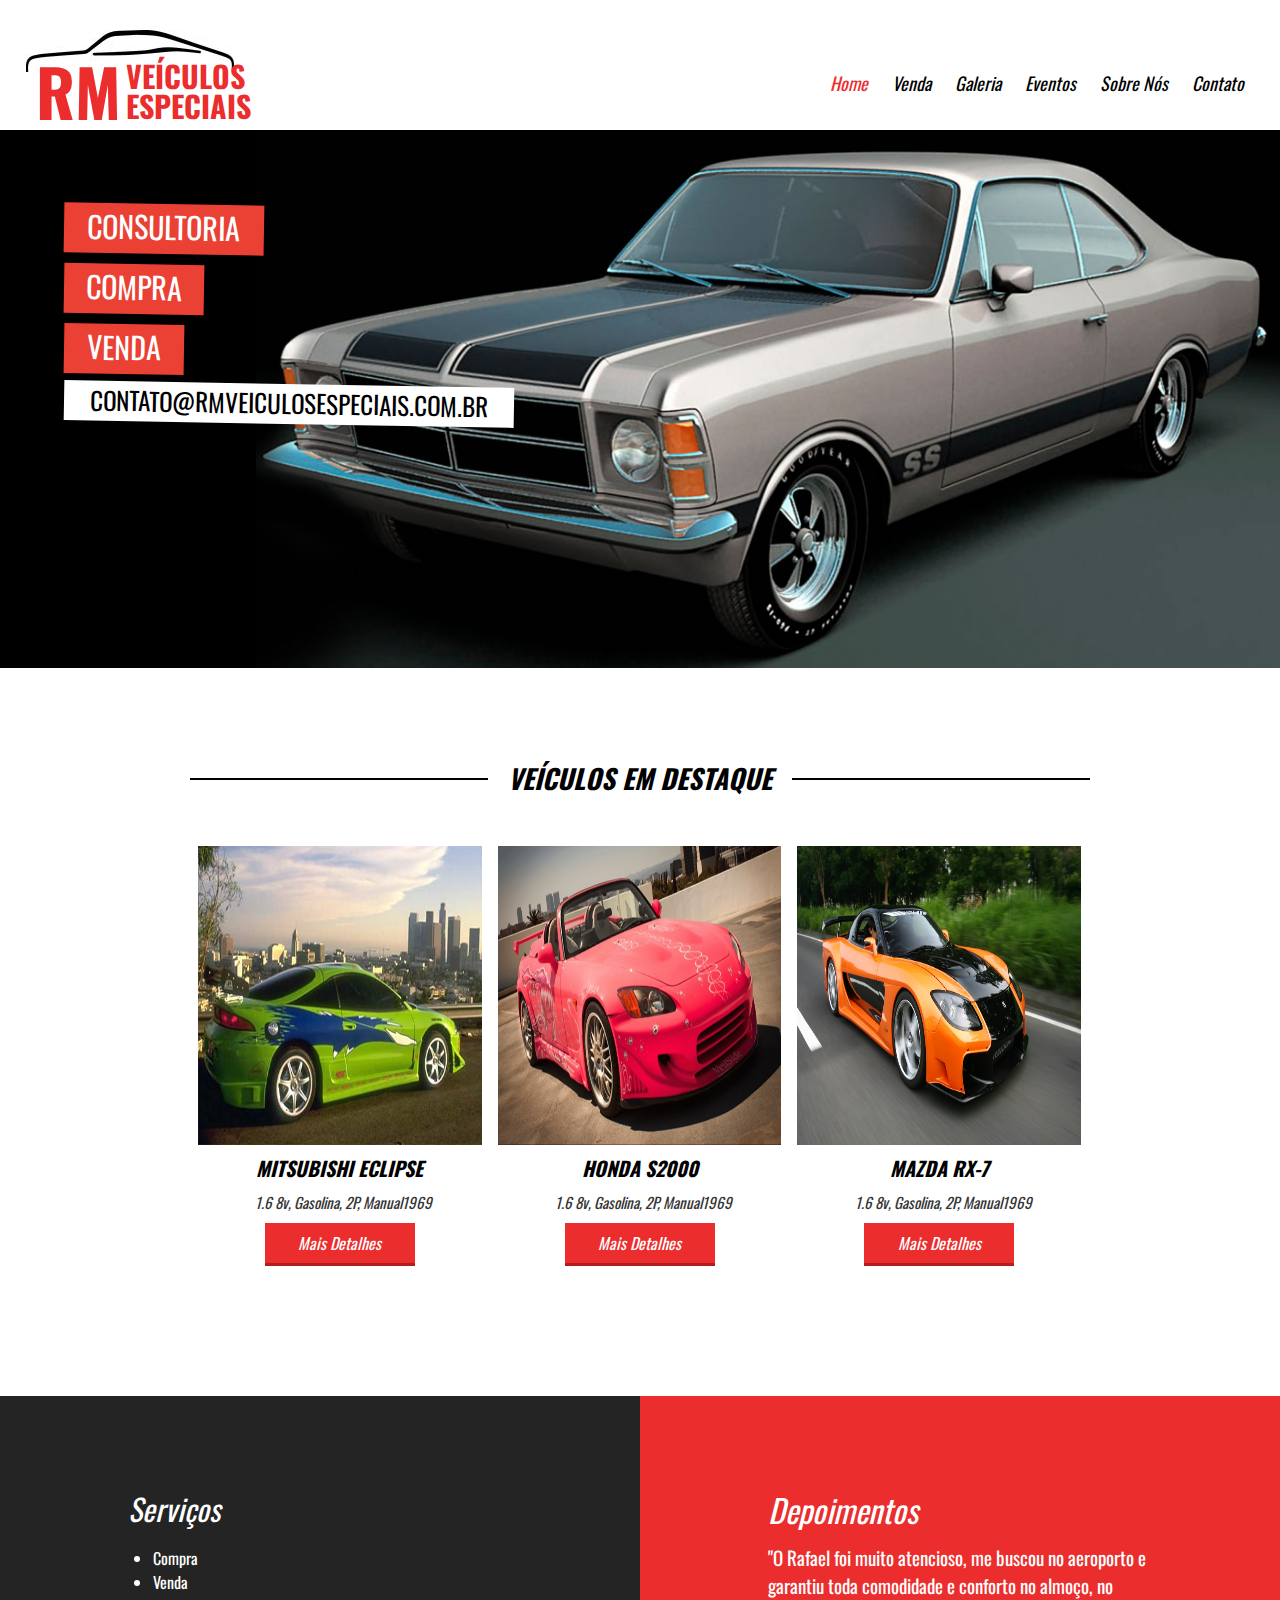
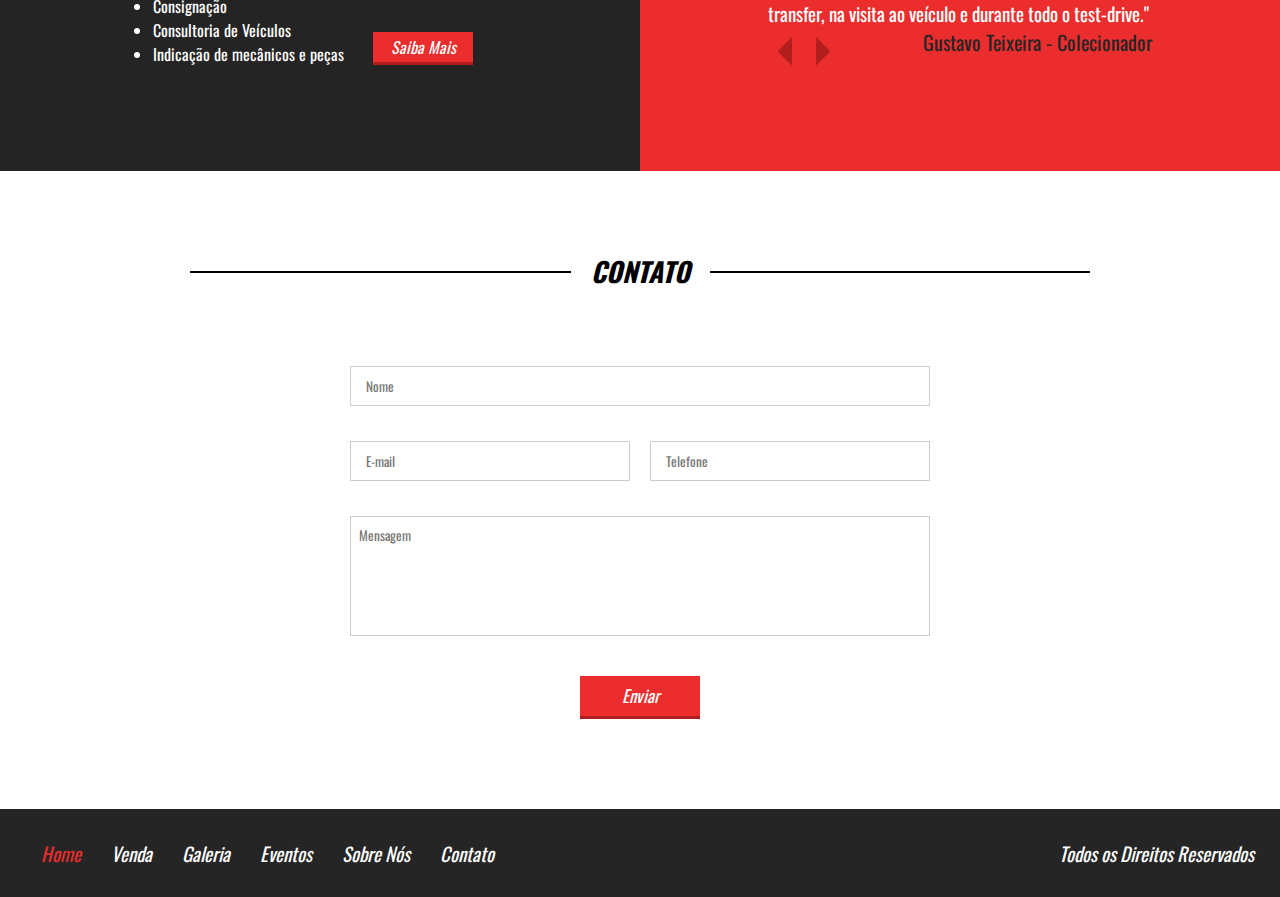
<file: index.html>
<!DOCTYPE html>

<html lang="pt-br">

	<head>
		<title>Home</title>
		<link href="https://fonts.googleapis.com/css2?family=Oswald&display=swap" rel="stylesheet">
		<link rel="shortcut icon" type="image-x/png" href="logo.ico"/>
		<meta charset="utf-8"/>

		<meta name="description" content="Concessionária de Carros Clássicos e Luxuosos"/>
		<meta name="keywords" content="carros, concessionária, luxo, carros classicos, carros luxuosos"/>

		<meta property="og:title" content="RM - Veículos Especiais"/>
		<meta property="og:description" content="Concessionária de Carros Clássicos e Luxuosos"/>
		<meta property="og:url" content="https://marcelossdev.github.io/car-dealership/">
		<meta property="og:image" content="https://encrypted-tbn0.gstatic.com/images?q=tbn:ANd9GcSzun_L136ZNSbiVD0VeUF4sXFGSUeEjFrsVA&se">
		<meta property="og:image:width" content="900">
		<meta property="og:image:height" content="900">
		
		<meta name="viewport" content="width=device-width,initial-scale=1.0,maximum-scale=1.0"/>
		<link rel="stylesheet" type="text/css" href="fontawesome/css/all.min.css">
		<link href="css/style.css" rel="stylesheet" type="text/css">
	</head>

<body>

	<header>

		<div class="container-1">
			<a style="text-decoration: none;" href="index.html">
				<div class="logo">
					<img src="imagens/logo.jpg"/>
					<div class="logo-texto">
					<h1>RM</h1>
					<h2>VEÍCULOS<br/><span>
					ESPECIAIS</span></h2>
					</div><!--logo-texto-->
				</div><!--logo-->
			</a>	

			<nav class="desktop">
				<ul>
					<li><a style="color: #EB2D2D;" href="index.html">Home</a></li>
					<li><a href="vendas.html">Venda</a></li>
					<li><a href="galeria.html">Galeria</a></li>
					<li><a href="evento.html">Eventos</a></li>
					<li><a href="sobre.html">Sobre Nós</a></li>
					<li><a href="#contato">Contato</a></li>
				</ul>
			</nav><!--desktop-->

			<nav class="mobile">
			<img class="open-btn" src="imagens/icon_menu.png">	
			<img class="close-btn" src="imagens/close-menu.png" style="display: none;">	
				<ul>
					<li><a style="color: #EB2D2D;" href="index.html">Home</a></li>
					<li><a href="vendas.html">Venda</a></li>
					<li><a href="galeria.html">Galeria</a></li>
					<li><a href="evento.html">Eventos</a></li>
					<li><a href="sobre.html">Sobre Nós</a></li>
					<li><a href="#contato">Contato</a></li>
				</ul>
			</nav><!--mobile-->

		</div><!--container-1-->
		
	</header>

	<section class="banner">
		<div class="container-2">
			<div>CONSULTORIA</div>
			<div>COMPRA</div>
			<div>VENDA</div>
			<div>CONTATO@RMVEICULOSESPECIAIS.COM.BR</div>
		</div><!--container-2-->
	</section><!--banner-->

	<section class="veiculos-destaque">

		<div class="line-titulo">
			<div class="ln1"></div><!--ln1--> 
			<h2>VEÍCULOS EM DESTAQUE</h2>
		</div><!--line-titulo-->

		<div class="container-3">
			<div class="vitrine-destaque">
				<div style="background-image: url('imagens/carro-1.jpg');" class="carro-img"></div><!--carro-img-->
				<div class="info-carro">
					<h2>MITSUBISHI ECLIPSE</h2>
					<p>1.6 8v, Gasolina, 2P, Manual1969</p>
					<a href="mais-detalhes.html">Mais Detalhes</a>
				</div><!--info-carro-->
			</div><!--vitrine-destaque-->

			<div class="vitrine-destaque">
				<div style="background-image: url('imagens/carro-3.jpg');" class="carro-img"></div><!--carro-img-->
				<div class="info-carro">
					<h2>HONDA S2000</h2>
					<p>1.6 8v, Gasolina, 2P, Manual1969</p>
					<a href="mais-detalhes.html">Mais Detalhes</a>
				</div><!--info-carro-->
			</div><!--vitrine-destaque-->

			<div class="vitrine-destaque">
				<div style="background-image: url('imagens/carro-2.jpg');" class="carro-img"></div><!--carro-img-->
				<div class="info-carro">
					<h2>MAZDA RX-7</h2>
					<p>1.6 8v, Gasolina, 2P, Manual1969</p>
					<a href="mais-detalhes.html">Mais Detalhes</a>
				</div><!--info-carro-->
			</div><!--vitrine-destaque-->

<div class="clear"></div><!--clear-->
			
		</div><!--container-3-->		
	</section><!--veiculos-destaque-->

	<section class="servicos-descricao">
		<div class="half-1">
			<h2>Serviços</h2>
			<ul>
				<li>Compra</li>
				<li>Venda</li>
				<li>Consignação</li>
				<li>Consultoria de Veículos</li>
				<li>Indicação de mecânicos e peças</li>
			</ul>
			<a href="sobre.html">Saiba Mais</a>
		</div><!--half-1-->

		<div class="half-2">
			<h2>Depoimentos</h2>
			<p>"O Rafael foi muito atencioso, me buscou no aeroporto e garantiu toda comodidade e conforto no almoço, no transfer, na visita ao veículo e durante todo o test-drive."</p>
			<p>"O Marcelo da mesma forma no quesito financeiro, toda segurança e transparência me foi passada, desde a transferência documental até a financeira."</p>
			<p>"Nada a reclamar do transporte do carro, chegou até mim em um prazo absurdo, e a Sofia, que era responsável por essa área, fez questão de acompanhar todo o processo de saída e chegada do veículo."</p>
			<img prev src="imagens/arrow-left.png">	
			<img next src="imagens/arrow-right.png">	
			<h1 class="autor">Gustavo Teixeira - Colecionador</h1>
			<br/>
			<h1 class="autor">Keiani Alves - Entusiasta Automobilístico</h1>
			<h1 class="autor">Guilherme Messias - Promotor de Eventos de Luxo</h1>
		</div><!--half-2-->	
	</section><!--servicos-descricao-->

	<section id="contato" class="contato">

		<div class="line-titulo">
			<div class="ln1"></div><!--ln1--> 
			<h2>CONTATO</h2>
		</div><!--line-titulo-->

		<form id="formulario" method="post" novalidate>
			<div class="input-wraper w100">
				<input placeholder="Nome" name="nome" id="nome" type="text"/>
				<span class="error" id="nome-error"></span>
			</div><!--input-wraper-->	

			<div class="input-wraper w50">
				<input placeholder="E-mail" type="email" name="email" id="email"/>
				<span class="error" id="email-error"></span>
			</div><!--input-wraper-->	

			<div class="input-wraper w50">
				<input placeholder="Telefone" type="text" name="telefone" id="telefone"/>
				<span class="error" id="telefone-error"></span>
			</div><!--input-wraper-->	

			<div class="input-wraper w100">
				<textarea placeholder="Mensagem" id="mensagem" name="mensagem"></textarea>
				<span class="error" id="mensagem-error"></span>
			</div><!--input-wraper-->	

			<div class="input-wraper w100">
				<input type="submit" name="acao" value="Enviar"/>
			</div><!--input-wraper-->
			
			<div id="mensagem-sucesso" class="success">Contato enviado com sucesso!</div>

		</form>

<div class="clear"></div><!--clear-->

	</section><!--contato-->

	<footer>
		<div class="container-4">

			<nav>
				<ul>
					<li><a style="color: #EB2D2D;" href="index.html">Home</a></li>
					<li><a href="vendas.html">Venda</a></li>
					<li><a href="galeria.html">Galeria</a></li>
					<li><a href="evento.html">Eventos</a></li>
					<li><a href="sobre.html">Sobre Nós</a></li>
					<li><a href="#contato">Contato</a></li>
				</ul>
			</nav>
			<p>Todos os Direitos Reservados</p>

<div class="clear"></div><!--clear-->

		</div><!--container-4-->
	</footer>

	<script src="js/jquery.js"></script>
	<script src="js/menu.js"></script>
	<script src="js/depoimento.js"></script>
	<script src="js/contato.js"></script>

	</body>

	

</html>
</file>
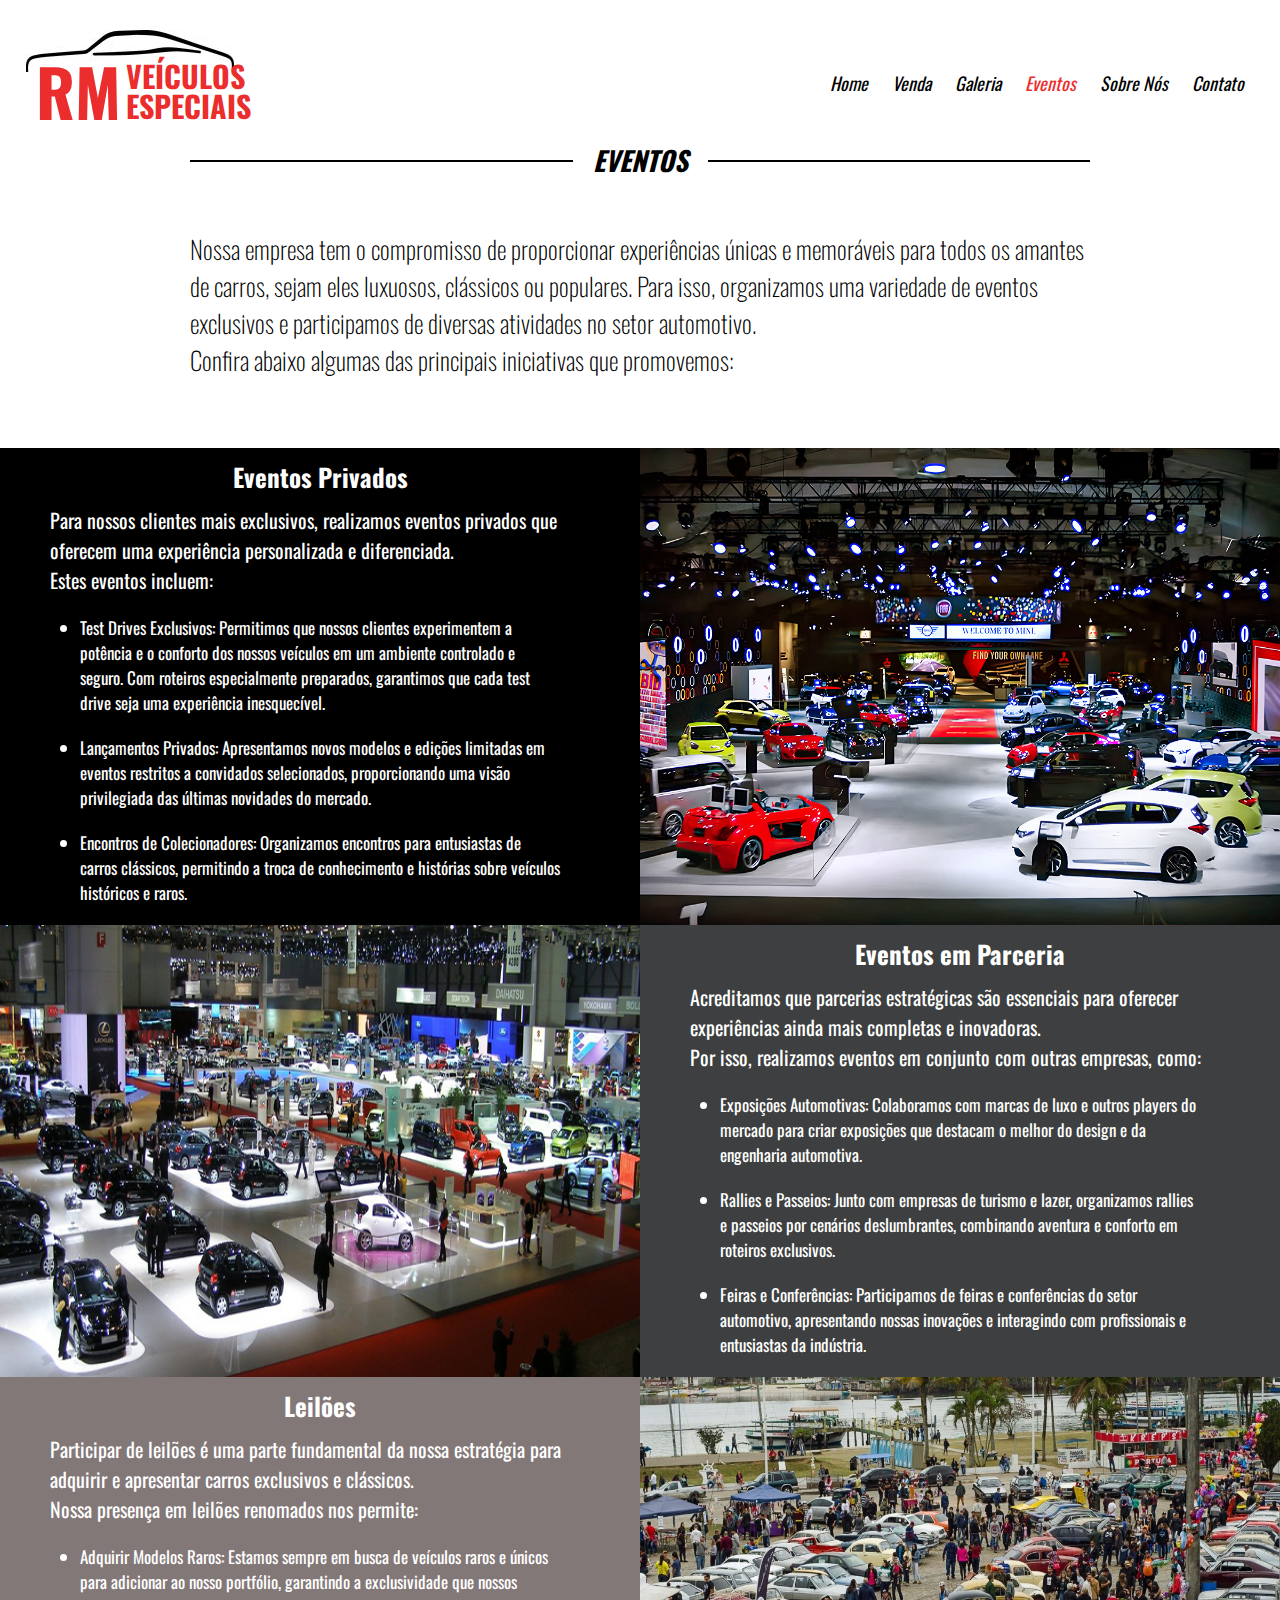
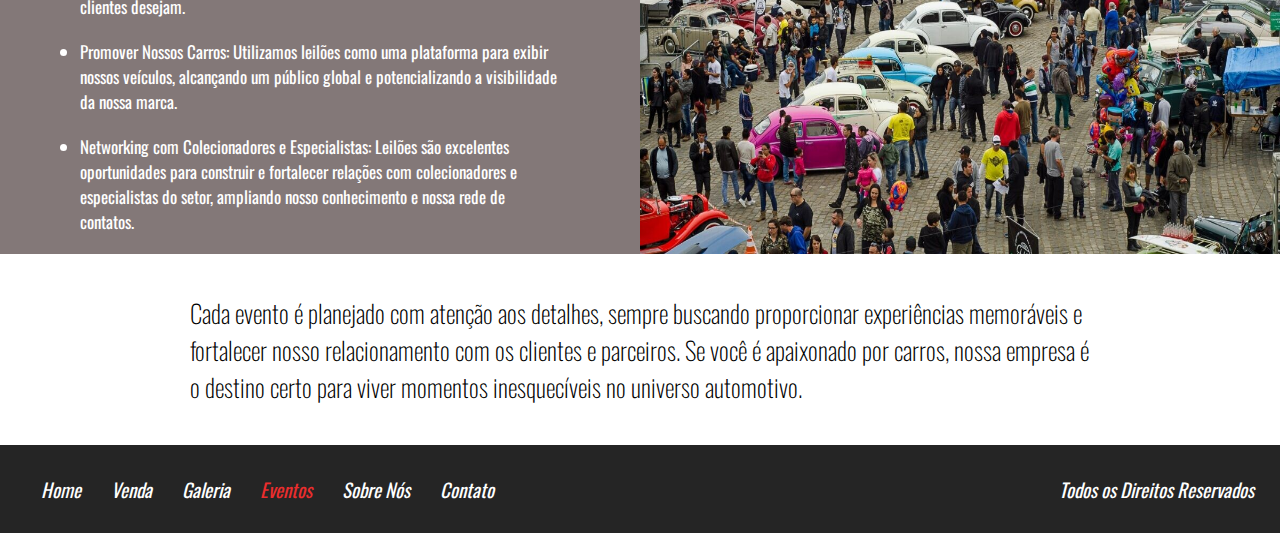
<file: evento.html>
<!DOCTYPE html>

<html lang="pt-br">

	<head>
		<title>Eventos</title>
		<link href="https://fonts.googleapis.com/css2?family=Oswald&display=swap" rel="stylesheet">
		<link rel="icon" type="image-x/png" href="logo.ico"/>
		<meta charset="utf-8"/>
		<meta name="description" content="Descrição do meu site."/>
		<meta name="keywords" content="palavras,separadas,por,virgula."/>
		<meta name="author" content="Marcelo"/>
		<meta name="viewport" content="width=device-width,initial-scale=1.0,maximum-scale=1.0"/>
		<link rel="stylesheet" type="text/css" href="fontawesome/css/all.min.css">
		<link href="css/style.css" rel="stylesheet" type="text/css">
	</head>

<body>

	<header>

		<div class="container-1">

            <div class="container-1">
                <a style="text-decoration: none;" href="index.html">
                    <div class="logo">
                        <img src="imagens/logo.jpg"/>
                        <div class="logo-texto">
                        <h1>RM</h1>
                        <h2>VEÍCULOS<br/><span>
                        ESPECIAIS</span></h2>
                        </div><!--logo-texto-->
                    </div><!--logo-->
                </a>	
    

			<nav class="desktop">
				<ul>
					<li><a href="index.html">Home</a></li>
					<li><a href="vendas.html">Venda</a></li>
					<li><a href="galeria.html">Galeria</a></li>
					<li><a style="color: #EB2D2D;" href="evento.html">Eventos</a></li>
					<li><a href="sobre.html">Sobre Nós</a></li>
					<li><a href="#contato">Contato</a></li>
				</ul>
			</nav><!--desktop-->

			<nav class="mobile">
			<img class="open-btn" src="imagens/icon_menu.png">	
			<img class="close-btn" src="imagens/close-menu.png" style="display: none;">	
				<ul>
					<li><a href="index.html">Home</a></li>
					<li><a href="vendas.html">Venda</a></li>
					<li><a href="galeria.html">Galeria</a></li>
					<li><a style="color: #EB2D2D;" href="evento.html">Eventos</a></li>
					<li><a href="sobre.html">Sobre Nós</a></li>
					<li><a href="#contato">Contato</a></li>
				</ul>
			</nav><!--mobile-->
            
        </div><!--container-1-->
        
    </header>    

    <section class="eventos">
       
       <div class="line-titulo">
            <div class="ln1"></div><!--ln1--> 
            <h2>EVENTOS</h2>
        </div><!--line-titulo-->

        <div class="evento-descricao">
            <h2>Nossa empresa tem o compromisso de proporcionar experiências únicas e memoráveis 
            para todos os amantes de carros, sejam eles luxuosos, clássicos ou populares. Para isso, organizamos uma variedade 
            de eventos exclusivos e participamos de diversas atividades no setor automotivo.
            <br/> 
            Confira abaixo algumas das principais iniciativas que promovemos:</h2>
        </div><!--evento-descricao-->

    </section><!--eventos-->      
    
    <section class="evento-apresentacao">

        <div class="evento-single">

            <div class="evento-texto">
                <h2>Eventos Privados</h2>
                <p>Para nossos clientes mais exclusivos, realizamos eventos privados que oferecem uma experiência personalizada 
                e diferenciada. 
                <br/>
                Estes eventos incluem:</p>
                <ul>
                    <li>Test Drives Exclusivos: Permitimos que nossos clientes experimentem a potência e o conforto 
                    dos nossos veículos em um ambiente controlado e seguro. Com roteiros especialmente preparados, 
                    garantimos que cada test drive seja uma experiência inesquecível.</li>

                    <li>Lançamentos Privados: Apresentamos novos modelos e edições limitadas em eventos restritos a 
                    convidados selecionados, proporcionando uma visão privilegiada das últimas novidades do mercado.</li>

                    <li>Encontros de Colecionadores: Organizamos encontros para entusiastas de carros clássicos, permitindo 
                    a troca de conhecimento e histórias sobre veículos históricos e raros.</li>
                </ul>
            </div><!--priv-text-->    

            <div style="background-image: url('imagens/evento-1.jpg');" class="evento-img"></div>

        </div><!--evento-single-->


        <div class="evento-single">

            <div style="background-image: url('imagens/evento-2.jpg');" class="evento-img"></div>

            <div class="evento-texto" style="background-color: #3e3f40;">
                <h2>Eventos em Parceria</h2>
                <p>Acreditamos que parcerias estratégicas são essenciais para oferecer experiências ainda mais completas 
                e inovadoras.
                <br/>
                Por isso, realizamos eventos em conjunto com outras empresas, como:</p>
                <ul>
                    <li>Exposições Automotivas: Colaboramos com marcas de luxo e outros players do mercado para criar 
                    exposições que destacam o melhor do design e da engenharia automotiva.</li>

                    <li>Rallies e Passeios: Junto com empresas de turismo e lazer, organizamos rallies e passeios por 
                    cenários deslumbrantes, combinando aventura e conforto em roteiros exclusivos.</li>

                    <li>Feiras e Conferências: Participamos de feiras e conferências do setor automotivo, apresentando 
                    nossas inovações e interagindo com profissionais e entusiastas da indústria.</li>
                </ul>
            </div><!--priv-text-->    


        </div><!--evento-single-->


        <div class="evento-single">

            <div class="evento-texto" style="background-color:#837878">
                <h2>Leilões</h2>
                <p>Participar de leilões é uma parte fundamental da nossa estratégia para adquirir e apresentar carros 
                exclusivos e clássicos.
                <br/>
                Nossa presença em leilões renomados nos permite:</p>
                <ul>
                    <li>Adquirir Modelos Raros: Estamos sempre em busca de veículos raros e únicos para adicionar ao nosso 
                    portfólio, garantindo a exclusividade que nossos clientes desejam.</li>

                    <li>Promover Nossos Carros: Utilizamos leilões como uma plataforma para exibir nossos veículos, 
                    alcançando um público global e potencializando a visibilidade da nossa marca.</li>

                    <li>Networking com Colecionadores e Especialistas: Leilões são excelentes oportunidades para construir 
                    e fortalecer relações com colecionadores e especialistas do setor, ampliando nosso conhecimento e nossa 
                    rede de contatos.</li>
                </ul>
            </div><!--priv-text--> 
            
            <div style="background-image: url('imagens/evento-3.jpg');" class="evento-img"></div>

        </div><!--evento-single-->

    </section>    

    <section class="eventos">

        <div class="evento-descricao" style="margin: 20px auto;">
            <h2>Cada evento é planejado com atenção aos detalhes, sempre buscando proporcionar experiências memoráveis 
                        e fortalecer nosso relacionamento com os clientes e parceiros. Se você é apaixonado por carros, 
                        nossa empresa é o destino certo para viver momentos inesquecíveis no universo automotivo.</h2>
        </div><!--evento-descricao-->
    
    </section>
    
    
    <footer>
		<div class="container-4">

			<nav>
				<ul>
					<li><a href="index.html">Home</a></li>
					<li><a href="vendas.html">Venda</a></li>
					<li><a href="galeria.html">Galeria</a></li>
					<li><a style="color: #EB2D2D;" href="evento.html">Eventos</a></li>
					<li><a href="sobre.html">Sobre Nós</a></li>
					<li><a href="#contato">Contato</a></li>
				</ul>
			</nav>
			<p>Todos os Direitos Reservados</p>

<div class="clear"></div><!--clear-->

		</div><!--container-4-->
	</footer>

    <script src="js/jquery.js"></script>
    <script src="js/menu.js"></script>

	</body>
</html>
</file>
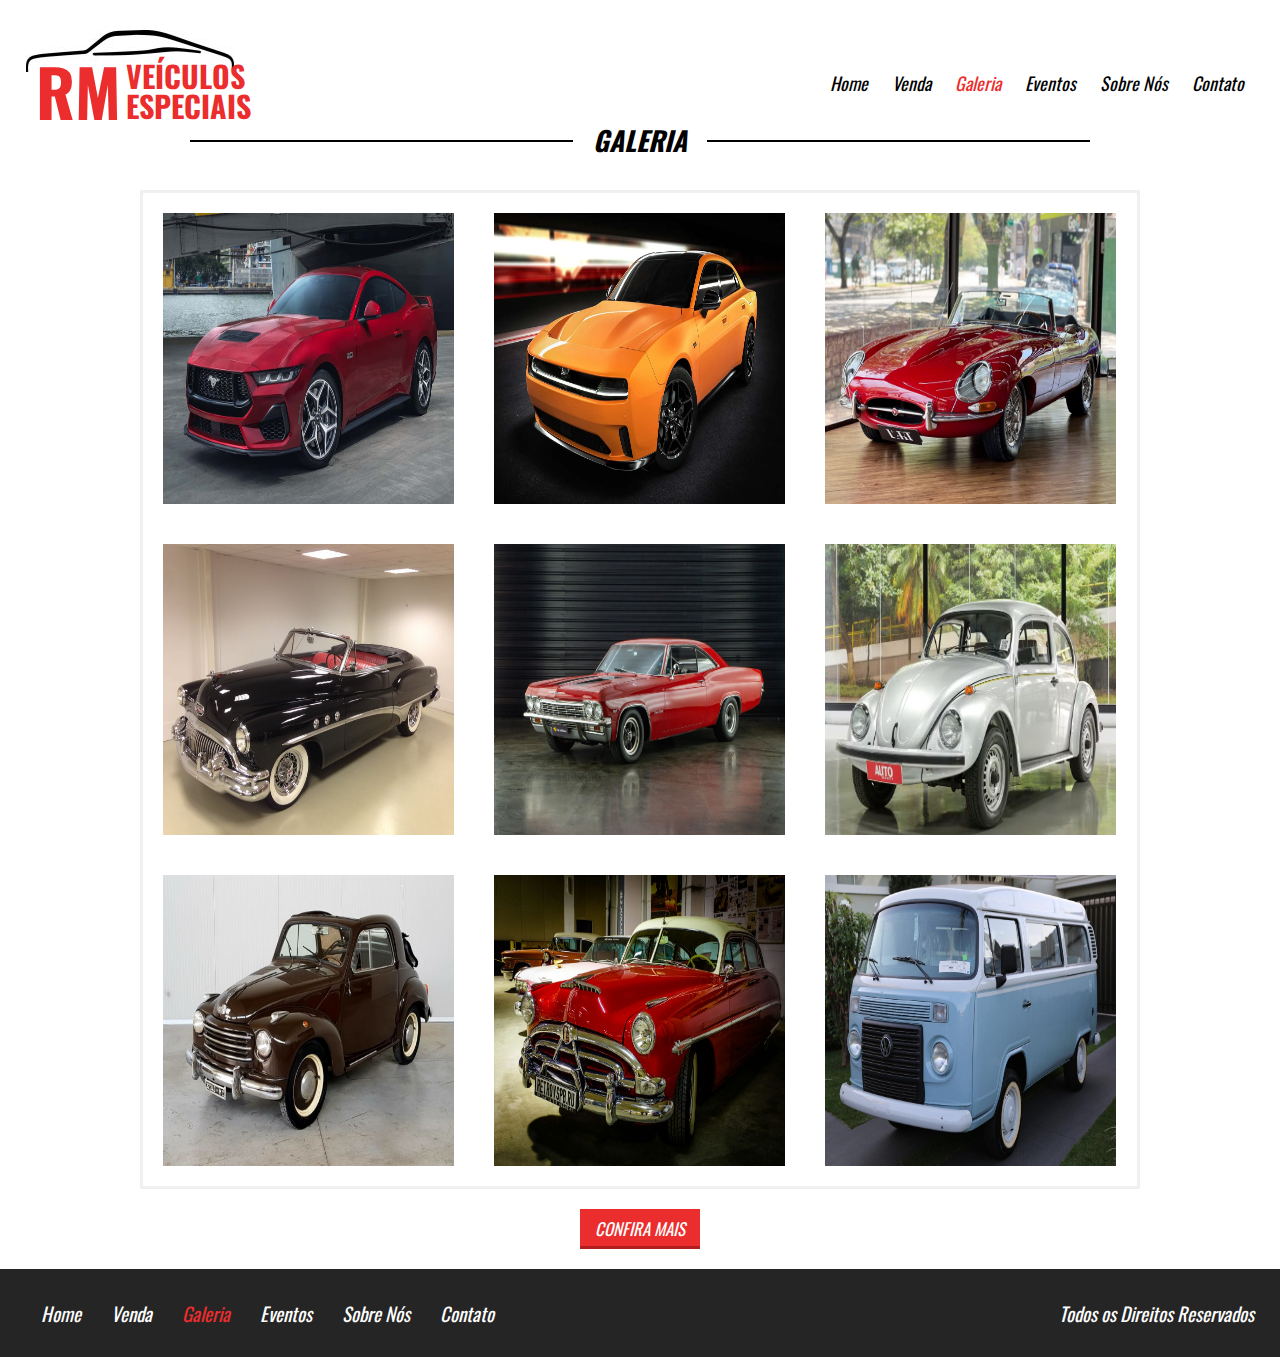
<file: galeria.html>
<!DOCTYPE html>

<html lang="pt-br">

	<head>
		<title>Galeria</title>
		<link href="https://fonts.googleapis.com/css2?family=Oswald&display=swap" rel="stylesheet">
		<link rel="shortcut icon" type="image-x/png" href="logo.ico"/>
		<meta charset="utf-8"/>
		<meta name="description" content="Descrição do meu site."/>
		<meta name="keywords" content="palavras,separadas,por,virgula."/>
		<meta name="author" content="Marcelo"/>
		<meta name="viewport" content="width=device-width,initial-scale=1.0,maximum-scale=1.0"/>
		<link rel="stylesheet" type="text/css" href="fontawesome/css/all.min.css">
		<link href="css/style.css" rel="stylesheet" type="text/css">
	</head>

<body>

	<header>

		<div class="container-1">
			<a style="text-decoration: none;" href="index.html">
				<div class="logo">
					<img src="imagens/logo.jpg"/>
					<div class="logo-texto">
					<h1>RM</h1>
					<h2>VEÍCULOS<br/><span>
					ESPECIAIS</span></h2>
					</div><!--logo-texto-->
				</div><!--logo-->
			</a>	

			<nav class="desktop">
				<ul>
					<li><a href="index.html">Home</a></li>
					<li><a href="vendas.html">Venda</a></li>
					<li><a style="color: #EB2D2D;" href="galeria.html">Galeria</a></li>
					<li><a href="evento.html">Eventos</a></li>
					<li><a href="sobre.html">Sobre Nós</a></li>
					<li><a href="#contato">Contato</a></li>
				</ul>
			</nav><!--desktop-->

			<nav class="mobile">
			<img class="open-btn" src="imagens/icon_menu.png">	
			<img class="close-btn" src="imagens/close-menu.png" style="display: none;">	
				<ul>
					<li><a href="index.html">Home</a></li>
					<li><a href="vendas.html">Venda</a></li>
					<li><a style="color: #EB2D2D;" href="galeria.html">Galeria</a></li>
					<li><a href="evento.html">Eventos</a></li>
					<li><a href="sobre.html">Sobre Nós</a></li>
					<li><a href="#contato">Contato</a></li>
				</ul>
			</nav><!--mobile-->

		</div><!--container-1-->
		
	</header>

    <section class="galeria">

        <div class="line-titulo">
            <div class="ln1"></div><!--ln1--> 
            <h2>GALERIA</h2>
        </div><!--line-titulo-->


		<div class="container-galeria">

			<div class="galeria-destaque">

				<div class="galeria-single">
					<div style="background-image: url('imagens/galeria-1.jpg');" class="galeria-img"></div>
				</div><!--galeria-single-->

				<div class="galeria-single">
					<div style="background-image: url('imagens/galeria-3.webp');" class="galeria-img"></div>
				</div><!--galeria-single-->

				<div class="galeria-single">
					<div style="background-image: url('imagens/galeria-2.webp');" class="galeria-img"></div>
				</div><!--galeria-single-->

				<div class="galeria-single">
					<div style="background-image: url('imagens/galeria-4.jpg');" class="galeria-img"></div>
				</div><!--galeria-single-->

				<div class="galeria-single">
					<div style="background-image: url('imagens/galeria-5.webp');" class="galeria-img"></div>
				</div><!--galeria-single-->

				<div class="galeria-single">
					<div style="background-image: url('imagens/galeria-6.avif');" class="galeria-img"></div>
				</div><!--galeria-single-->

				<div class="galeria-single">
					<div style="background-image: url('imagens/galeria-7.jpg');" class="galeria-img"></div>
				</div><!--galeria-single-->

				<div class="galeria-single">
					<div style="background-image: url('imagens/galeria-8.jpg');" class="galeria-img"></div>
				</div><!--galeria-single-->

				<div class="galeria-single">
					<div style="background-image: url('imagens/galeria-9.jpg');" class="galeria-img"></div>
				</div><!--galeria-single-->

			</div><!--galeria-destaque-->

		</div><!--container-galeria-->	
        
    </section><!--galeria--> 

	<div style="text-align: center; margin: 20px auto;" class="btn1">
		<a style="color: white; text-decoration: none;" href="mais-detalhes.html">CONFIRA MAIS</a>
	</div><!--btn1-->

	<footer>
		<div class="container-4">

			<nav>
				<ul>
					<li><a href="index.html">Home</a></li>
					<li><a href="vendas.html">Venda</a></li>
					<li><a  style="color: #EB2D2D;" href="galeria.html">Galeria</a></li>
					<li><a href="evento.html">Eventos</a></li>
					<li><a href="sobre.html">Sobre Nós</a></li>
					<li><a href="#contato">Contato</a></li>
				</ul>
			</nav>
			<p>Todos os Direitos Reservados</p>

<div class="clear"></div><!--clear-->

		</div><!--container-4-->
	</footer>

	<script src="js/jquery.js"></script>
	<script src="js/menu.js"></script>

</body>

</html>
</file>
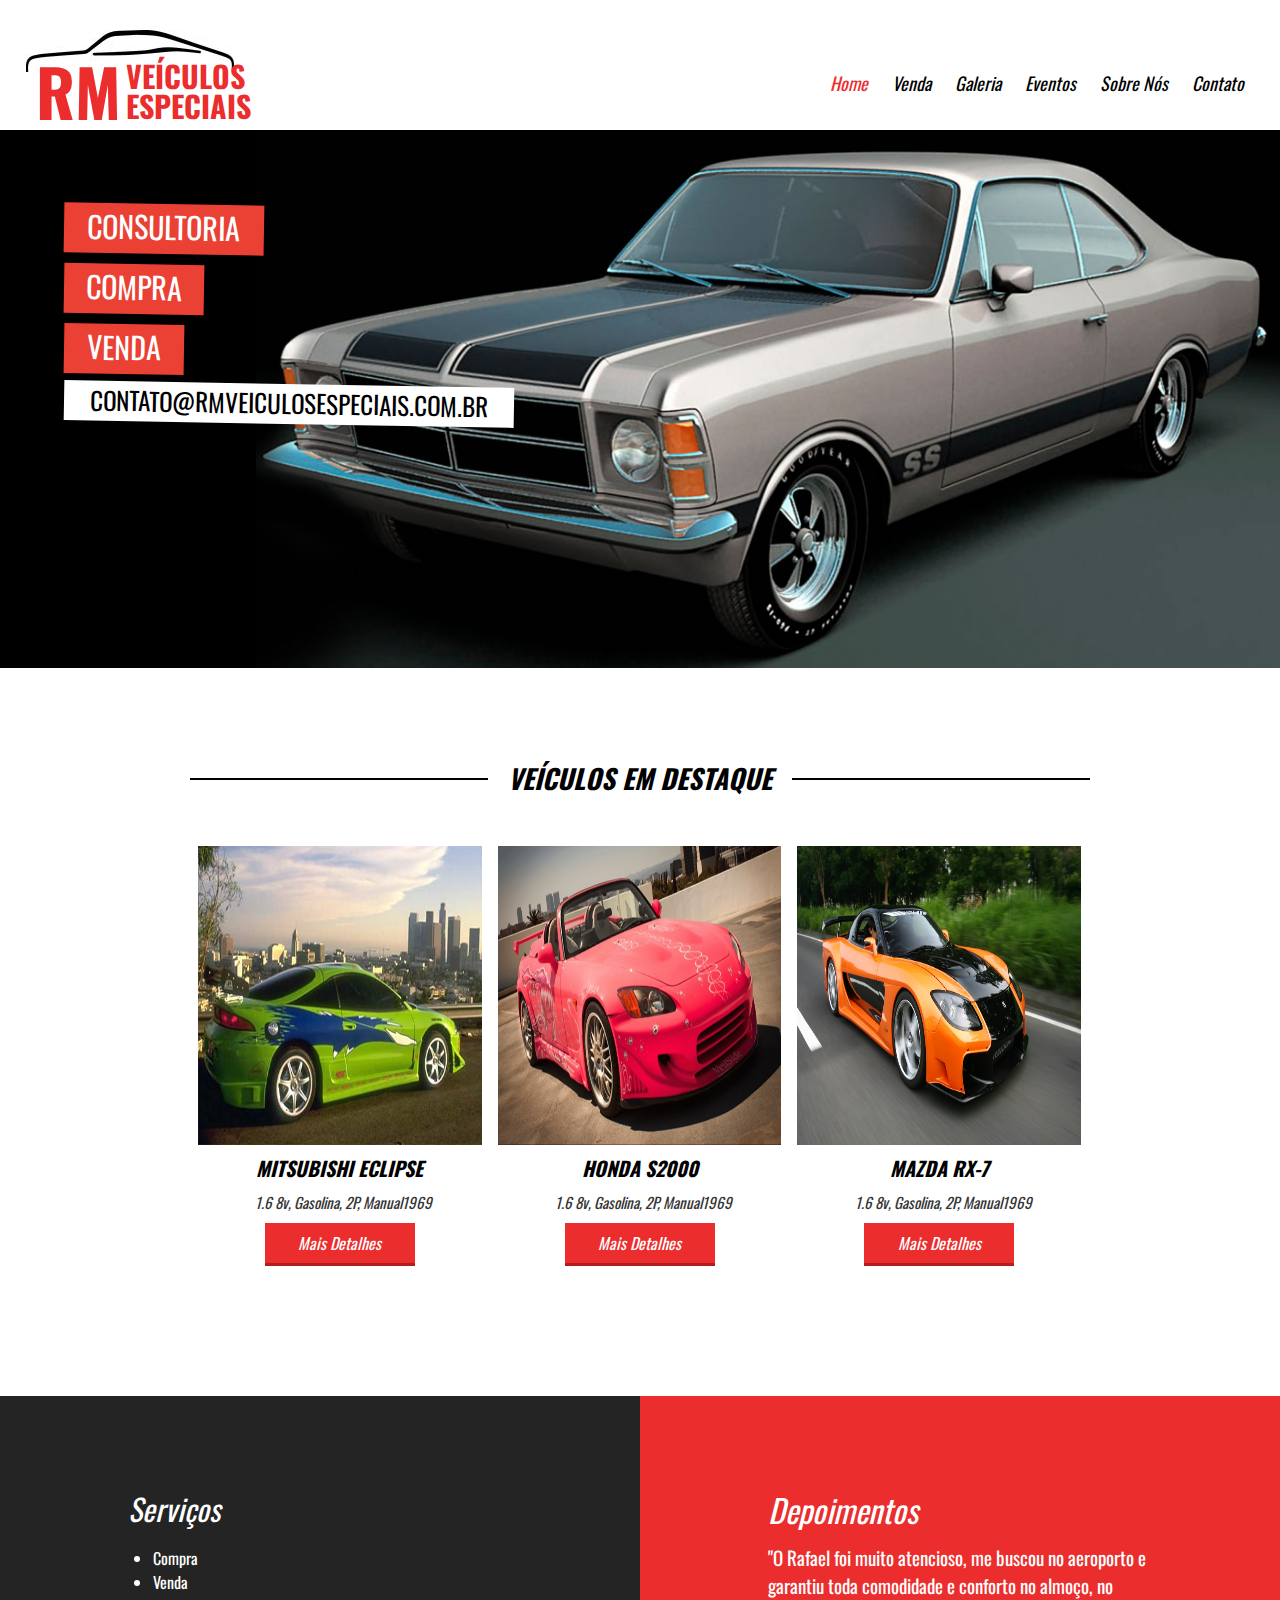
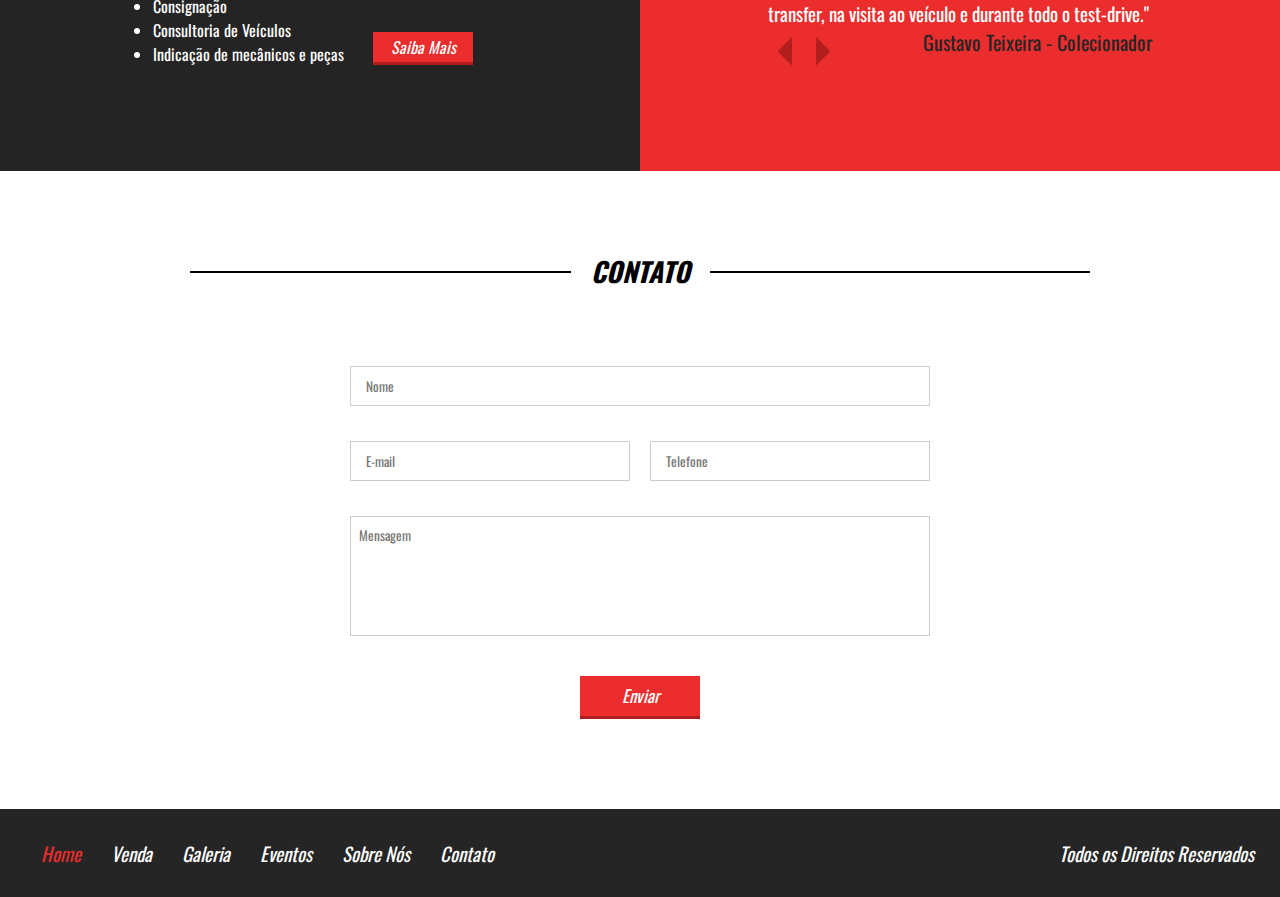
<file: home.html>
<!DOCTYPE html>

<html lang="pt-br">

	<head>
		<title>Home</title>
		<link href="https://fonts.googleapis.com/css2?family=Oswald&display=swap" rel="stylesheet">
		<link rel="shortcut icon" type="image-x/png" href="logo.ico"/>
		<meta charset="utf-8"/>
		<meta name="description" content="Descrição do meu site."/>
		<meta name="keywords" content="palavras,separadas,por,virgula."/>
		<meta name="author" content="Marcelo"/>
		<meta name="viewport" content="width=device-width,initial-scale=1.0,maximum-scale=1.0"/>
		<link rel="stylesheet" type="text/css" href="fontawesome/css/all.min.css">
		<link href="css/style.css" rel="stylesheet" type="text/css">
	</head>

<body>

	<header>

		<div class="container-1">
			<a style="text-decoration: none;" href="home.html">
				<div class="logo">
					<img src="imagens/logo.jpg"/>
					<div class="logo-texto">
					<h1>RM</h1>
					<h2>VEÍCULOS<br/><span>
					ESPECIAIS</span></h2>
					</div><!--logo-texto-->
				</div><!--logo-->
			</a>	

			<nav class="desktop">
				<ul>
					<li><a style="color: #EB2D2D;" href="home.html">Home</a></li>
					<li><a href="vendas.html">Venda</a></li>
					<li><a href="galeria.html">Galeria</a></li>
					<li><a href="evento.html">Eventos</a></li>
					<li><a href="sobre.html">Sobre Nós</a></li>
					<li><a href="#contato">Contato</a></li>
				</ul>
			</nav><!--desktop-->

			<nav class="mobile">
			<img class="open-btn" src="imagens/icon_menu.png">	
			<img class="close-btn" src="imagens/close-menu.png" style="display: none;">	
				<ul>
					<li><a style="color: #EB2D2D;" href="home.html">Home</a></li>
					<li><a href="vendas.html">Venda</a></li>
					<li><a href="galeria.html">Galeria</a></li>
					<li><a href="evento.html">Eventos</a></li>
					<li><a href="sobre.html">Sobre Nós</a></li>
					<li><a href="#contato">Contato</a></li>
				</ul>
			</nav><!--mobile-->

		</div><!--container-1-->
		
	</header>

	<section class="banner">
		<div class="container-2">
			<div>CONSULTORIA</div>
			<div>COMPRA</div>
			<div>VENDA</div>
			<div>CONTATO@RMVEICULOSESPECIAIS.COM.BR</div>
		</div><!--container-2-->
	</section><!--banner-->

	<section class="veiculos-destaque">

		<div class="line-titulo">
			<div class="ln1"></div><!--ln1--> 
			<h2>VEÍCULOS EM DESTAQUE</h2>
		</div><!--line-titulo-->

		<div class="container-3">
			<div class="vitrine-destaque">
				<div style="background-image: url('imagens/carro-1.jpg');" class="carro-img"></div><!--carro-img-->
				<div class="info-carro">
					<h2>MITSUBISHI ECLIPSE</h2>
					<p>1.6 8v, Gasolina, 2P, Manual1969</p>
					<a href="mais-detalhes.html">Mais Detalhes</a>
				</div><!--info-carro-->
			</div><!--vitrine-destaque-->

			<div class="vitrine-destaque">
				<div style="background-image: url('imagens/carro-3.jpg');" class="carro-img"></div><!--carro-img-->
				<div class="info-carro">
					<h2>HONDA S2000</h2>
					<p>1.6 8v, Gasolina, 2P, Manual1969</p>
					<a href="mais-detalhes.html">Mais Detalhes</a>
				</div><!--info-carro-->
			</div><!--vitrine-destaque-->

			<div class="vitrine-destaque">
				<div style="background-image: url('imagens/carro-2.jpg');" class="carro-img"></div><!--carro-img-->
				<div class="info-carro">
					<h2>MAZDA RX-7</h2>
					<p>1.6 8v, Gasolina, 2P, Manual1969</p>
					<a href="mais-detalhes.html">Mais Detalhes</a>
				</div><!--info-carro-->
			</div><!--vitrine-destaque-->

<div class="clear"></div><!--clear-->
			
		</div><!--container-3-->		
	</section><!--veiculos-destaque-->

	<section class="servicos-descricao">
		<div class="half-1">
			<h2>Serviços</h2>
			<ul>
				<li>Compra</li>
				<li>Venda</li>
				<li>Consignação</li>
				<li>Consultoria de Veículos</li>
				<li>Indicação de mecânicos e peças</li>
			</ul>
			<a href="sobre.html">Saiba Mais</a>
		</div><!--half-1-->

		<div class="half-2">
			<h2>Depoimentos</h2>
			<p>"O Rafael foi muito atencioso, me buscou no aeroporto e garantiu toda comodidade e conforto no almoço, no transfer, na visita ao veículo e durante todo o test-drive."</p>
			<p>"O Marcelo da mesma forma no quesito financeiro, toda segurança e transparência me foi passada, desde a transferência documental até a financeira."</p>
			<p>"Nada a reclamar do transporte do carro, chegou até mim em um prazo absurdo, e a Sofia, que era responsável por essa área, fez questão de acompanhar todo o processo de saída e chegada do veículo."</p>
			<img prev src="imagens/arrow-left.png">	
			<img next src="imagens/arrow-right.png">	
			<h1 class="autor">Gustavo Teixeira - Colecionador</h1>
			<br/>
			<h1 class="autor">Keiani Alves - Entusiasta Automobilístico</h1>
			<h1 class="autor">Guilherme Messias - Promotor de Eventos de Luxo</h1>
		</div><!--half-2-->	
	</section><!--servicos-descricao-->

	<section id="contato" class="contato">

		<div class="line-titulo">
			<div class="ln1"></div><!--ln1--> 
			<h2>CONTATO</h2>
		</div><!--line-titulo-->

		<form id="formulario" method="post" novalidate>
			<div class="input-wraper w100">
				<input placeholder="Nome" name="nome" id="nome" type="text"/>
				<span class="error" id="nome-error"></span>
			</div><!--input-wraper-->	

			<div class="input-wraper w50">
				<input placeholder="E-mail" type="email" name="email" id="email"/>
				<span class="error" id="email-error"></span>
			</div><!--input-wraper-->	

			<div class="input-wraper w50">
				<input placeholder="Telefone" type="text" name="telefone" id="telefone"/>
				<span class="error" id="telefone-error"></span>
			</div><!--input-wraper-->	

			<div class="input-wraper w100">
				<textarea placeholder="Mensagem" id="mensagem" name="mensagem"></textarea>
				<span class="error" id="mensagem-error"></span>
			</div><!--input-wraper-->	

			<div class="input-wraper w100">
				<input type="submit" name="acao" value="Enviar"/>
			</div><!--input-wraper-->
			
			<div id="mensagem-sucesso" class="success">Contato enviado com sucesso!</div>

		</form>

<div class="clear"></div><!--clear-->

	</section><!--contato-->

	<footer>
		<div class="container-4">

			<nav>
				<ul>
					<li><a style="color: #EB2D2D;" href="home.html">Home</a></li>
					<li><a href="vendas.html">Venda</a></li>
					<li><a href="galeria.html">Galeria</a></li>
					<li><a href="evento.html">Eventos</a></li>
					<li><a href="sobre.html">Sobre Nós</a></li>
					<li><a href="#contato">Contato</a></li>
				</ul>
			</nav>
			<p>Todos os Direitos Reservados</p>

<div class="clear"></div><!--clear-->

		</div><!--container-4-->
	</footer>

	<script src="js/jquery.js"></script>
	<script src="js/menu.js"></script>
	<script src="js/depoimento.js"></script>
	<script src="js/contato.js"></script>

	</body>

	

</html>
</file>
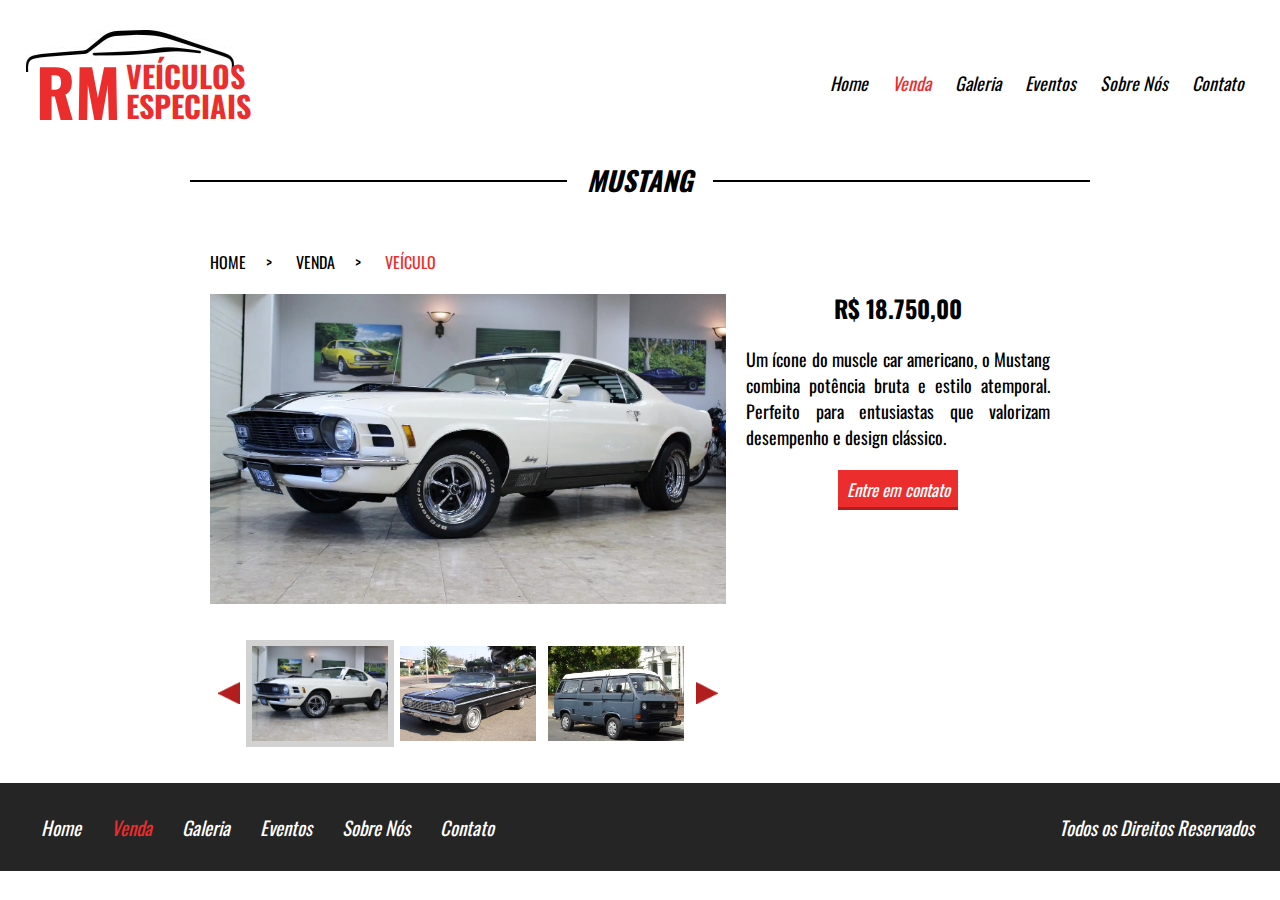
<file: mais-detalhes.html>
<!DOCTYPE html>

<html lang="pt-br">

	<head>
		<title>Detalhes</title>
		<link href="https://fonts.googleapis.com/css2?family=Oswald&display=swap" rel="stylesheet">
		<link rel="shortcut icon" type="image-x/png" href="logo.ico"/>
		<meta charset="utf-8"/>
		<meta name="description" content="Descrição do meu site."/>
		<meta name="keywords" content="palavras,separadas,por,virgula."/>
		<meta name="author" content="Marcelo"/>
		<meta name="viewport" content="width=device-width,initial-scale=1.0,maximum-scale=1.0"/>
		<link rel="stylesheet" type="text/css" href="fontawesome/css/all.min.css">
		<link href="css/style.css" rel="stylesheet" type="text/css">
	</head>

<body>

	<header>

		<div class="container-1">
			<a style="text-decoration: none;" href="index.html">
				<div class="logo">
					<img src="imagens/logo.jpg"/>
					<div class="logo-texto">
					<h1>RM</h1>
					<h2>VEÍCULOS<br/><span>
					ESPECIAIS</span></h2>
					</div><!--logo-texto-->
				</div><!--logo-->
			</a>	

			<nav class="desktop">
				<ul>
					<li><a href="index.html">Home</a></li>
					<li><a style="color: #EB2D2D;" href="vendas.html">Venda</a></li>
					<li><a href="galeria.html">Galeria</a></li>
					<li><a href="evento.html">Eventos</a></li>
					<li><a href="sobre.html">Sobre Nós</a></li>
					<li><a href="index.html#contato">Contato</a></li>
				</ul>
			</nav><!--desktop-->

			<nav class="mobile">
			<img class="open-btn" src="imagens/icon_menu.png">	
			<img class="close-btn" src="imagens/close-menu.png" style="display: none;">	
				<ul>
					<li><a href="index.html">Home</a></li>
					<li><a style="color: #EB2D2D;" href="vendas.html">Venda</a></li>
					<li><a href="galeria.html">Galeria</a></li>
					<li><a href="evento.html">Eventos</a></li>
					<li><a href="sobre.html">Sobre Nós</a></li>
					<li><a href="index.html">Contato</a></li>
				</ul>
			</nav><!--mobile-->

		</div><!--container-1-->
		
	</header>
	
	<section class="venda-single">
		
		<div class="line-titulo">
			<div class="ln1"></div><!--ln1-->
			<h2 id="mustang">MUSTANG</h2>
			<h2 id="impala">IMPALA</h2>
			<h2 id="kombi">KOMBI</h2>
			<h2 id="eclipse">MITSUBISHI ECLIPSE</h2>
			<h2 id="lamborghini">LAMBORGHINI</h2>
			<h2 id="outros">CONHEÇA NOSSOS OUTROS CARROS</h2>
		</div><!--line-titulo-->

		<div class="container-6">
			<div class="info-veiculo">	
				<div class="info-bread"><a href="index.html">HOME</a><span>></span>
				<a href="vendas.html">VENDA</a><span>></span>
				<a href="mais-detalhes.html">VEÍCULO</a></div><!--info-bread-->	

				<div class="foto-destaque"></div><!--foto-destaque-->
				<div class="nav-galeria-parent">
					<div class="nav-galeria">
						<div class="arrow-left-nav"></div>
						<div class="arrow-right-nav"></div>
						<div class="nav-galeria-wraper">	
							<div class="mini-img-wraper"><div style="background-image: url(imagens/carro-1.1.webp);" class="mini-img"></div><!--mini-img--><!--Mitsubishi Eclipse 2012--></div><!--mini-img-wraper-->
							<div class="mini-img-wraper"><div style="background-image: url(imagens/carro-1.2.jpg);" class="mini-img"></div><!--mini-img--><!--Mitsubishi Eclipse Cross 2023--></div><!--mini-img-wraper-->
							<div class="mini-img-wraper"><div style="background-image: url(imagens/carro-1.3.jpg);" class="mini-img"></div><!--mini-img--><!--Mitsubishi Eclipse GS-T 1995--></div><!--mini-img-wraper-->
							<div class="mini-img-wraper"><div style="background-image: url(imagens/carro-1.4.jpg);" class="mini-img"></div><!--mini-img--><!--Mitsubishi Eclipse GT 3G 2000--></div><!--mini-img-wraper-->
							<div class="mini-img-wraper"><div style="background-image: url(imagens/carro-1.5.jpg);" class="mini-img"></div><!--mini-img--><!--Mitsubishi Eclipse GST 2.0 16V TURBO 1998--></div><!--mini-img-wraper-->
							<div class="mini-img-wraper"><div style="background-image: url(imagens/carro-1.6.webp);" class="mini-img"></div><!--mini-img--><!--Mitsubishi Eclipse GT V6 2008--></div><!--mini-img-wraper-->
						</div><!--nav-galeria-wraper-->	
					</div><!--nav-galeria-->
				</div><!--nav-galeria-parent-->

			</div><!--info-veiculo--> 

			<div class="descricao-veiculo">
				<h2 id="preco-mustang">R$ 18.750,00</h2>
				<h2 id="preco-impala">R$ 25.000,00</h2>
				<h2 id="preco-kombi">R$ 30.500,00</h2>
				<h2 id="preco-eclipse">R$ 41.750,00</h2>
				<h2 id="preco-lamborghini">R$ 50.000,00</h2>
				<h2 id="preco-outros">R$ 10.000,00  -  R$ 50.000,00</h2>

				<p id="desc-mustang">Um ícone do muscle car americano, o Mustang combina potência bruta e estilo atemporal. Perfeito para entusiastas que valorizam desempenho e design clássico.</p>
				<p id="desc-impala">Elegância e conforto definem o Impala. Este sedã espaçoso oferece uma viagem suave e é ideal para quem busca uma mistura de luxo e tradição.</p>
				<p id="desc-kombi">A Kombi é sinônimo de versatilidade e praticidade. Seja para viagens em família ou para aventuras ao ar livre, esta van clássica continua a ser um símbolo de liberdade e funcionalidade.</p>
				<p id="desc-eclipse">Conheça o Mitsubishi Eclipse Cross a combinação do 4x4 com o high-tech, perfeito para quem gosta de tecnologia e prazer ao dirigir, entre e aproveite!</p>
				<p id="desc-lamborghini">Experimente a adrenalina pura com a Lamborghini. Este supercarro moderno oferece desempenho incomparável e um design arrojado, perfeito para quem busca velocidade e exclusividade.</p>
				<p id="desc-outros">Contate-nos e conheça nossas outras opções de carros, seja em estilos, cores ou personalizações a seu gosto.</p>
				<a class="btn1" href="index.html#contato">Entre em contato</a>
			</div><!--descricao-veiculo-->

		</div><!--container-6-->

<div class="clear"></div><!--clear-->			

	</section><!--venda-single-->


	<footer>
		<div class="container-4">

			<nav>
				<ul>
					<li><a href="index.html">Home</a></li>
					<li><a style="color: #EB2D2D;" href="vendas.html">Venda</a></li>
					<li><a href="galeria.html">Galeria</a></li>
					<li><a href="evento.html">Eventos</a></li>
					<li><a href="sobre.html">Sobre Nós</a></li>
					<li><a href="index.html#contato">Contato</a></li>
				</ul>
			</nav>
			<p>Todos os Direitos Reservados</p>

<div class="clear"></div><!--clear-->

		</div><!--container-4-->
	</footer>

	<script src="js/jquery.js"></script>
	<script src="js/carros.js"></script>
	<script src="js/menu.js"></script>


	</body>
</html>
</file>
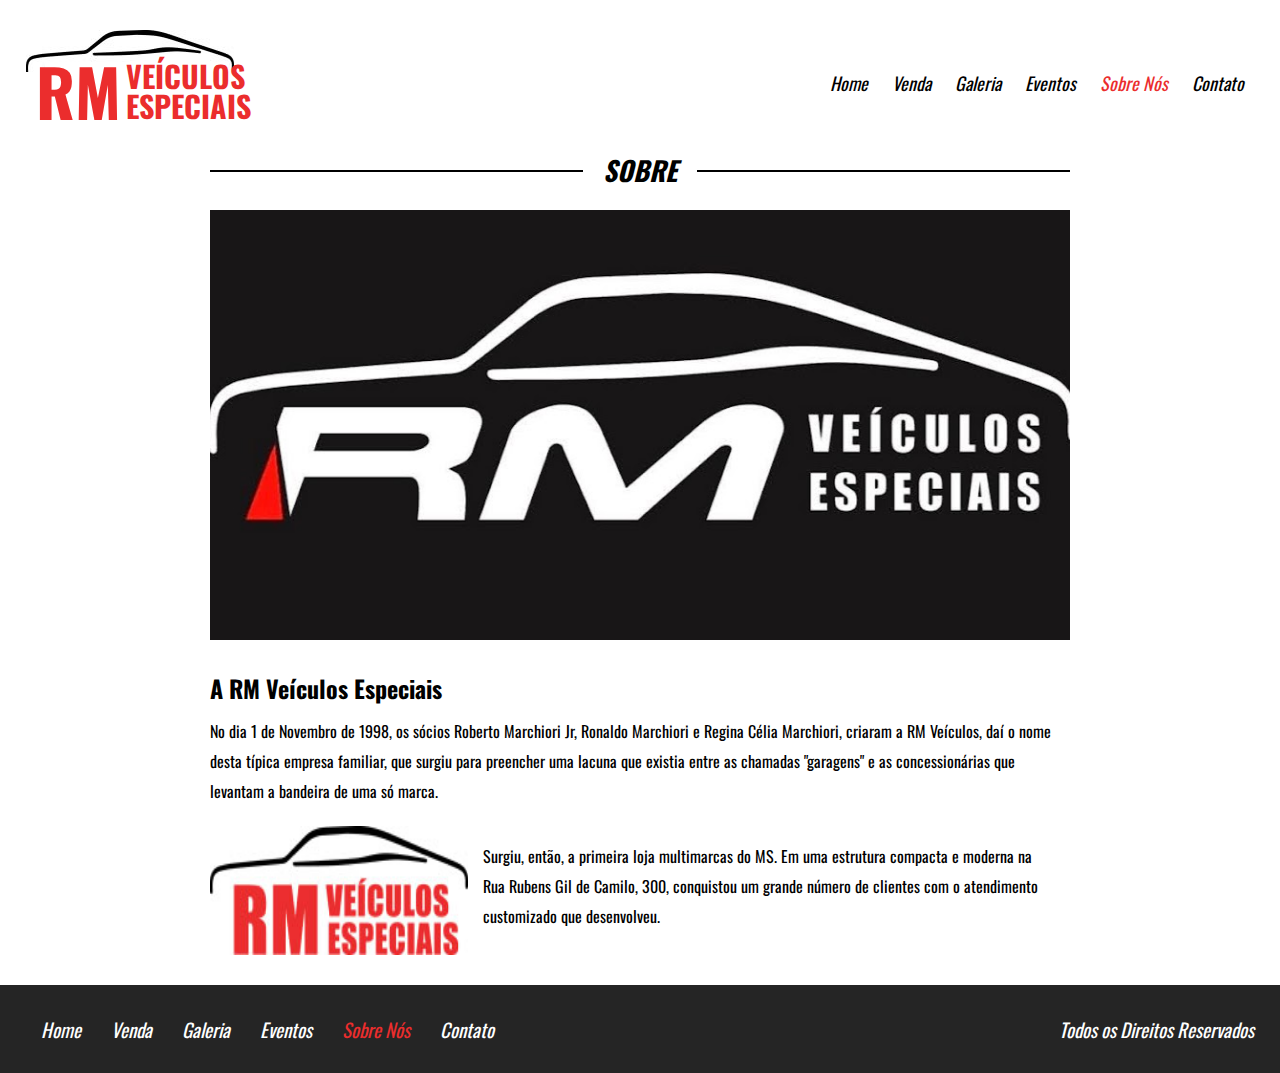
<file: sobre.html>
<!DOCTYPE html>

<html lang="pt-br">

	<head>
		<title>Sobre</title>
		<link href="https://fonts.googleapis.com/css2?family=Oswald&display=swap" rel="stylesheet">
		<link rel="shortcut icon" type="image-x/png" href="logo.ico"/>
		<meta charset="utf-8"/>
		<meta name="description" content="Descrição do meu site."/>
		<meta name="keywords" content="palavras,separadas,por,virgula."/>
		<meta name="author" content="Marcelo"/>
		<meta name="viewport" content="width=device-width,initial-scale=1.0,maximum-scale=1.0"/>
		<link rel="stylesheet" type="text/css" href="fontawesome/css/all.min.css">
		<link href="css/style.css" rel="stylesheet" type="text/css">
	</head>

<body>

	<header>

		<div class="container-1">
			<a style="text-decoration: none;" href="index.html">
				<div class="logo">
					<img src="imagens/logo.jpg"/>
					<div class="logo-texto">
					<h1>RM</h1>
					<h2>VEÍCULOS<br/><span>
					ESPECIAIS</span></h2>
					</div><!--logo-texto-->
				</div><!--logo-->
			</a>	

			<nav class="desktop">
				<ul>
					<li><a href="index.html">Home</a></li>
					<li><a href="vendas.html">Venda</a></li>
					<li><a href="galeria.html">Galeria</a></li>
					<li><a href="evento.html">Eventos</a></li>
					<li><a style="color: #EB2D2D;" href="sobre.html">Sobre Nós</a></li>
					<li><a href="index.html#contato">Contato</a></li>
				</ul>
			</nav><!--desktop-->

			<nav class="mobile">
			<img class="open-btn" src="imagens/icon_menu.png">	
			<img class="close-btn" src="imagens/close-menu.png" style="display: none;">	
				<ul>
					<li><a href="index.html">Home</a></li>
					<li><a href="vendas.html">Venda</a></li>
					<li><a href="galeria.html">Galeria</a></li>
					<li><a href="evento.html">Eventos</a></li>
					<li><a style="color: #EB2D2D;" href="sobre.html">Sobre Nós</a></li>
					<li><a href="index.html#contato">Contato</a></li>
				</ul>
			</nav><!--mobile-->

		</div><!--container-1-->
		
	</header>


		<section class="sobre">
			<div class="container-7">

				<div class="line-titulo">
					<div class="ln1"></div><!--ln1--> 
					<h2>SOBRE</h2>
				</div><!--line-titulo-->

				<div class="img-sobre"></div><!--sobre-->
				<div class="descricao-autor">
					<h2>A RM Veículos Especiais</h2>
					<p>No dia 1 de Novembro de 1998, os sócios Roberto Marchiori Jr, Ronaldo Marchiori e Regina Célia Marchiori, criaram a RM Veículos, daí o nome desta típica empresa familiar, que surgiu para preencher uma lacuna que existia entre as chamadas "garagens" e as concessionárias que levantam a bandeira de uma só marca.</p>
				</div><!--descricao-autor-->

				<div class="descricao-autor-2">
					<div class="img-small"></div><!--img-small-->
					<p>Surgiu, então, a primeira loja multimarcas do MS.
						Em uma estrutura compacta e moderna na Rua Rubens Gil de Camilo, 300, conquistou um grande número de clientes com o atendimento customizado que desenvolveu.</p>
				</div><!--descricao-autor-2-->

<div class="clear"></div><!--clear-->


			</div><!--container-7-->	
			
		</section><!--sobre-->

		<footer>
			<div class="container-4">
	
				<nav>
					<ul>
						<li><a href="index.html">Home</a></li>
						<li><a href="vendas.html">Venda</a></li>
						<li><a href="galeria.html">Galeria</a></li>
						<li><a href="evento.html">Eventos</a></li>
						<li><a style="color: #EB2D2D;" href="sobre">Sobre Nós</a></li>
						<li><a href="index.html#contato">Contato</a></li>
					</ul>
				</nav>
				<p>Todos os Direitos Reservados</p>
	
	<div class="clear"></div><!--clear-->
	
			</div><!--container-4-->
		</footer>

	<script src="js/jquery.js"></script>
	<script src="js/menu.js"></script>

	</body>
</html>
</file>
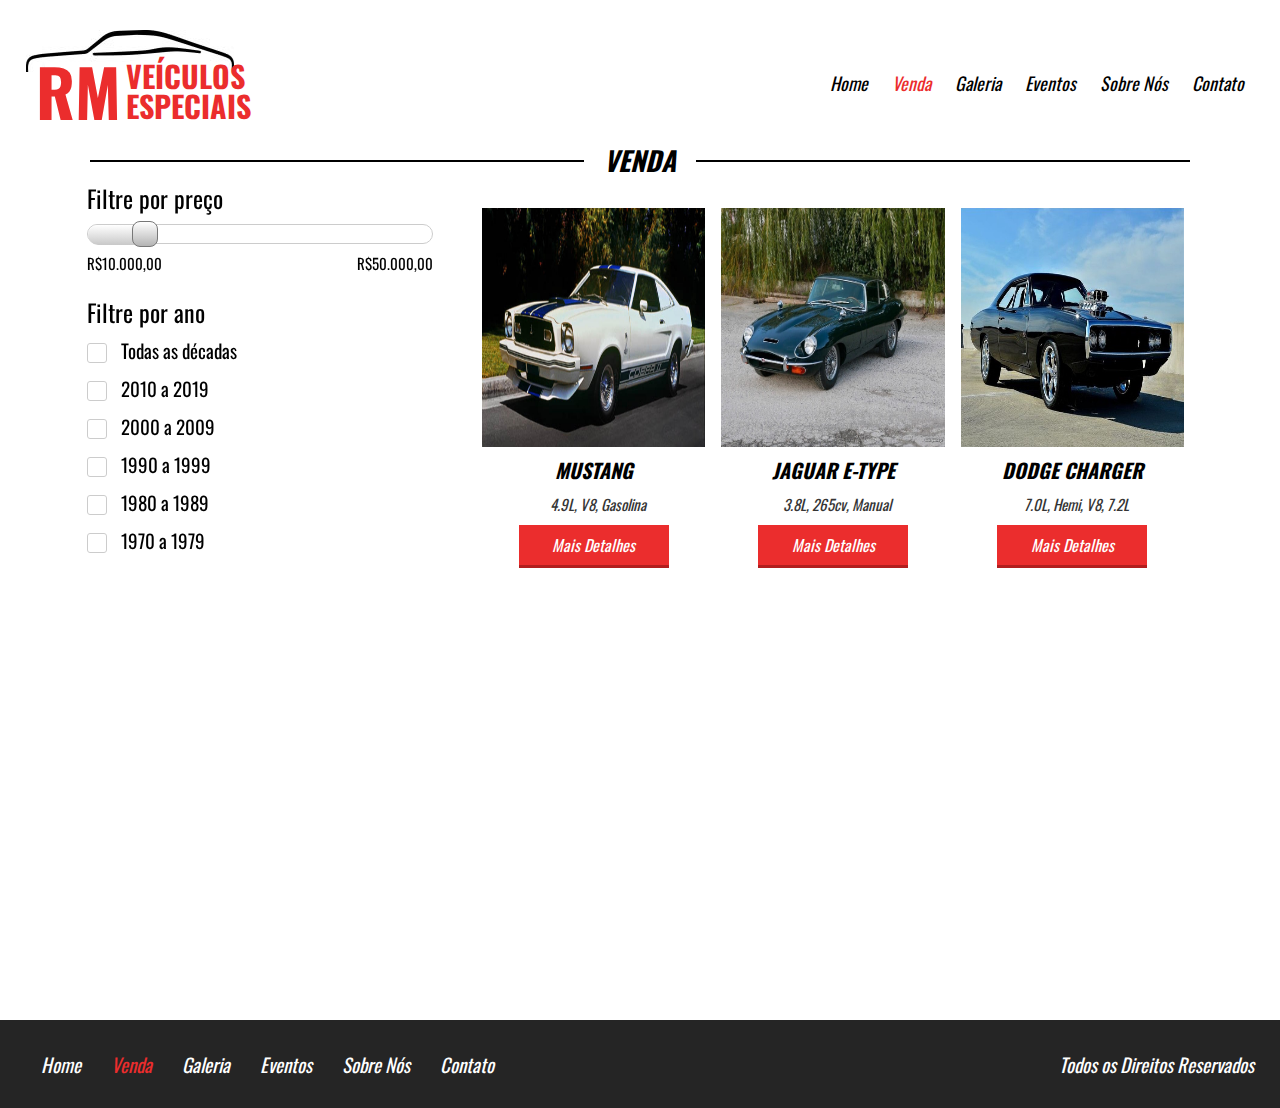
<file: vendas.html>
<!DOCTYPE html>

<html lang="pt-br">

	<head>
		<title>Vendas</title>
		<link href="https://fonts.googleapis.com/css2?family=Oswald&display=swap" rel="stylesheet">
		<link rel="shortcut icon" type="image-x/png" href="logo.ico"/>
		<meta charset="utf-8"/>
		<meta name="description" content="Descrição do meu site."/>
		<meta name="keywords" content="palavras,separadas,por,virgula."/>
		<meta name="author" content="Marcelo"/>
		<meta name="viewport" content="width=device-width,initial-scale=1.0,maximum-scale=1.0"/>
		<link rel="stylesheet" type="text/css" href="fontawesome/css/all.min.css">
		<link href="css/style.css" rel="stylesheet" type="text/css">
	</head>

<body>

	<header>

		<div class="container-1">
			<a style="text-decoration: none;" href="home.html">
				<div class="logo">
					<img src="imagens/logo.jpg"/>
					<div class="logo-texto">
					<h1>RM</h1>
					<h2>VEÍCULOS<br/><span>
					ESPECIAIS</span></h2>
					</div><!--logo-texto-->
				</div><!--logo-->
			</a>	

			<nav class="desktop">
				<ul>
					<li><a href="home.html">Home</a></li>
					<li><a style="color: #EB2D2D;" href="vendas.html">Venda</a></li>
					<li><a href="galeria.html">Galeria</a></li>
					<li><a href="evento.html">Eventos</a></li>
					<li><a href="sobre.html">Sobre Nós</a></li>
					<li><a href="home.html#contato">Contato</a></li>
				</ul>
			</nav><!--desktop-->

			<nav class="mobile">
			<img class="open-btn" src="imagens/icon_menu.png">	
			<img class="close-btn" src="imagens/close-menu.png" style="display: none;">	
				<ul>
					<li><a href="home.html">Home</a></li>
					<li><a style="color: #EB2D2D;" href="vendas.html">Venda</a></li>
					<li><a href="galeria.html">Galeria</a></li>
					<li><a href="evento.html">Eventos</a></li>
					<li><a href="sobre.html">Sobre Nós</a></li>
					<li><a href="home.html#contato">Contato</a></li>
				</ul>
			</nav><!--mobile-->

		</div><!--container-1-->
		
	</header>

	
	<section class="venda">

		<div class="line-titulo">
			<div class="ln1"></div><!--ln1--> 
			<h2>VENDA</h2>
		</div><!--line-titulo-->

		<div class="container-5">

			<div class="content-venda">

				<div class="sidebar">
					<div class="search-1">
						<h2>Filtre por preço</h2>
						<div class="barra-preco">
							<div class="barra-preco-fill"></div><!--barra-preco-fill-->
							<div class="pointer-barra"></div><!--pointer-barra-->
						</div><!--barra-preco-->
						<div class="valor-pesquisa">
								<p class="preco_pesquisa">R$0,00</p>
								<p>R$50.000,00</p>
						</div><!--valor-pesquisa-->	
					</div><!--search-1-->

<div class="clear"></div><!--clear-->

					<div class="search-2">
						<h2>Filtre por ano</h2>
						<form>
						<div class="form-venda-wraper">
							<input type="checkbox" id="item1" class="decade-checkbox"/>
							<label for="item1">
								<div class="circle"><i class="fa-solid fa-check"></i></div>
							</label>
							<span>Todas as décadas</span>
						</div>
						<div class="form-venda-wraper">
							<input type="checkbox" id="item2" class="decade-checkbox" data-decade="2010-2019"/>
							<label for="item2">
								<div class="circle"><i class="fa-solid fa-check"></i></div>
							</label>
							<span>2010 a 2019</span>
						</div>
						<div class="form-venda-wraper">
							<input type="checkbox" id="item3" class="decade-checkbox" data-decade="2000-2009"/>
							<label for="item3">
								<div class="circle"><i class="fa-solid fa-check"></i></div>
							</label>
							<span>2000 a 2009</span>
						</div>
						<div class="form-venda-wraper">
							<input type="checkbox" id="item4" class="decade-checkbox" data-decade="1990-1999"/>
							<label for="item4">
								<div class="circle"><i class="fa-solid fa-check"></i></div>
							</label>
							<span>1990 a 1999</span>
						</div>
						<div class="form-venda-wraper">
							<input type="checkbox" id="item5" class="decade-checkbox" data-decade="1980-1989"/>
							<label for="item5">
								<div class="circle"><i class="fa-solid fa-check"></i></div>
							</label>
							<span>1980 a 1989</span>
						</div>
						<div class="form-venda-wraper">
							<input type="checkbox" id="item6" class="decade-checkbox" data-decade="1970-1979"/>
							<label for="item6">
								<div class="circle"><i class="fa-solid fa-check"></i></div>
							</label>
							<span>1970 a 1979</span>
						</div>
					</form>
					</div><!--search-2-->
				</div><!--sidebar-->
					
					
					<div class="vitrine-venda">
					
					<div class="vitrine-destaque" data-year="1970-1979">
						<div style="background-image: url('imagens/carro-7.jpg');" class="carro-img"></div><!--carro-img-->
						<div class="info-carro">
							<h2>MUSTANG</h2>
							<p>4.9L, V8, Gasolina</p>
							<a href="mais-detalhes.html">Mais Detalhes</a>
						</div><!--info-carro-->
					</div><!--vitrine-destaque-->
					
					<div class="vitrine-destaque" data-year="1970-1979">
						<div style="background-image: url('imagens/carro-8.jpg');" class="carro-img"></div><!--carro-img-->
						<div class="info-carro">
							<h2>JAGUAR E-TYPE</h2>
							<p>3.8L, 265cv, Manual</p>
							<a href="mais-detalhes.html">Mais Detalhes</a>
						</div><!--info-carro-->
					</div><!--vitrine-destaque-->
					
					<div class="vitrine-destaque" data-year="1970-1979">
						<div style="background-image: url('imagens/carro-9.jpg');" class="carro-img"></div><!--carro-img-->
						<div class="info-carro">
							<h2>DODGE CHARGER</h2>
							<p>7.0L, Hemi, V8, 7.2L</p>
							<a href="mais-detalhes.html">Mais Detalhes</a>
						</div><!--info-carro-->
					</div><!--vitrine-destaque-->
					
					<div class="vitrine-destaque" data-year="1980-1989">
						<div style="background-image: url('imagens/carro-4.jpg');" class="carro-img"></div><!--carro-img-->
						<div class="info-carro">
							<h2>BUICK SUPER</h2>
							<p>V8-383, Auto, 2P, 1970</p>
							<a href="mais-detalhes.html">Mais Detalhes</a>
						</div><!--info-carro-->
					</div><!--vitrine-destaque-->
					
					<div class="vitrine-destaque" data-year="1980-1989">
						<div style="background-image: url('imagens/carro-5.webp');" class="carro-img"></div><!--carro-img-->
						<div class="info-carro">
							<h2>IMPALA</h2>
							<p>V8-327, 3P, Auto, 270cv</p>
							<a href="mais-detalhes.html">Mais Detalhes</a>
						</div><!--info-carro-->
					</div><!--vitrine-destaque-->
					
					<div class="vitrine-destaque" data-year="1980-1989">
						<div style="background-image: url('imagens/carro-6.jpg');" class="carro-img"></div><!--carro-img-->
						<div class="info-carro">
							<h2>FUSCA</h2>
							<p>2.0-TSI, Gás, 2P, Auto</p>
							<a href="mais-detalhes.html">Mais Detalhes</a>
						</div><!--info-carro-->
					</div><!--vitrine-destaque-->
					
					<div class="vitrine-destaque" data-year="1990-1999">
						<div style="background-image: url('imagens/carro-10.jpg');" class="carro-img"></div><!--carro-img-->
						<div class="info-carro">
							<h2>FIAT TOPOLINO</h2>
							<p>Ami-8.2cv, 0-45 km/h</p>
							<a href="mais-detalhes.html">Mais Detalhes</a>
						</div><!--info-carro-->
					</div><!--vitrine-destaque-->
					
					<div class="vitrine-destaque" data-year="1990-1999">
						<div style="background-image: url('imagens/carro-11.jpeg');" class="carro-img"></div><!--carro-img-->
						<div class="info-carro">
							<h2>HUDSON HORNET</h2>
							<p>H-145, 5L, 170cv</p>
							<a href="mais-detalhes.html">Mais Detalhes</a>
						</div><!--info-carro-->
					</div><!--vitrine-destaque-->
					
					<div class="vitrine-destaque" data-year="1990-1999">
						<div style="background-image: url('imagens/carro-12.jpg');" class="carro-img"></div><!--carro-img-->
						<div class="info-carro">
							<h2>KOMBI</h2>
							<p>1.4, 57cv, 11kgf</p>
							<a href="mais-detalhes.html">Mais Detalhes</a>
						</div><!--info-carro-->
					</div><!--vitrine-destaque-->
					
					<div class="vitrine-destaque" data-year="2000-2009">
						<div style="background-image: url('imagens/carro-1.jpg');" class="carro-img"></div><!--carro-img-->
						<div class="info-carro">
							<h2>MITSUBISHI ECLIPSE</h2>
							<p>MIVEC, Turbo, 165cv</p>
							<a href="mais-detalhes.html">Mais Detalhes</a>
						</div><!--info-carro-->
					</div><!--vitrine-destaque-->
					
					<div class="vitrine-destaque" data-year="2000-2009">
						<div style="background-image: url('imagens/carro-3.jpg');" class="carro-img"></div><!--carro-img-->
						<div class="info-carro">
							<h2>HONDA S2000</h2>
							<p>1.6 8v, Gas, 2P, Manual</p>
							<a href="mais-detalhes.html">Mais Detalhes</a>
						</div><!--info-carro-->
					</div><!--vitrine-destaque-->
					
					<div class="vitrine-destaque" data-year="2000-2009">
						<div style="background-image: url('imagens/carro-2.jpg');" class="carro-img"></div><!--carro-img-->
						<div class="info-carro">
							<h2>MAZDA RX-7</h2>
							<p>REW, 2x-Turbo, 255cv</p>
							<a href="mais-detalhes.html">Mais Detalhes</a>
						</div><!--info-carro-->
					</div><!--vitrine-destaque-->
					
					<div class="vitrine-destaque" data-year="2010-2019">
						<div style="background-image: url('imagens/carro-13.webp');" class="carro-img"></div><!--carro-img-->
						<div class="info-carro">
							<h2>FERRARI</h2>
							<p>3.9, Turbo V8, Auto</p>
							<a href="mais-detalhes.html">Mais Detalhes</a>
						</div><!--info-carro-->
					</div><!--vitrine-destaque-->
					
					<div class="vitrine-destaque" data-year="2010-2019">
						<div style="background-image: url('imagens/carro-14.jpg');" class="carro-img"></div><!--carro-img-->
						<div class="info-carro">
							<h2>PORSCHE 911</h2>
							<p>480cv, Biturbo, 3L, Auto</p>
							<a href="mais-detalhes.html">Mais Detalhes</a>
						</div><!--info-carro-->
					</div><!--vitrine-destaque-->
					
					<div class="vitrine-destaque" data-year="2010-2019">
						<div style="background-image: url('imagens/carro-15.jpg');" class="carro-img"></div><!--carro-img-->
						<div class="info-carro">
							<h2>LAMBORGHINI</h2>
							<p>V10 5.2, 640cv, Gas</p>
							<a href="mais-detalhes.html">Mais Detalhes</a>
						</div><!--info-carro-->
					</div><!--vitrine-destaque-->
					
					</div><!--vitrine-venda-->	
					


<div class="clear"></div><!--clear-->

			</div><!--content-venda-->

		</div><!--container-5-->	

	</section><!--venda-->

	<footer>
		<div class="container-4">

			<nav>
				<ul>
					<li><a href="home.html">Home</a></li>
					<li><a style="color: #EB2D2D;" href="vendas.html">Venda</a></li>
					<li><a href="galeria.html">Galeria</a></li>
					<li><a href="evento.html">Eventos</a></li>
					<li><a href="sobre.html">Sobre Nós</a></li>
					<li><a href="home.html#contato">Contato</a></li>
				</ul>
			</nav>
			<p>Todos os Direitos Reservados</p>

<div class="clear"></div><!--clear-->

		</div><!--container-4-->
	</footer>

	<script src="js/jquery.js"></script>
	<script src="js/preco.js"></script>
	<script src="js/check.js"></script>
	<script src="js/menu.js"></script>


	</body>
</html>
</file>
<file: css/style.css>
*{
 margin:0;
 padding:0;
 box-sizing: border-box;
 font-family: 'Oswald', sans-serif;

}


html,body{
  height:100%;
}

.clear{
	clear: both;
}

.error{
	color: red;
}

.success{
	color: green;
	text-align: center;
	font-size: 30px;
	display: none;
}


header{
	padding: 30px 2%;
	height: 120px;
}

.container-1{
	width: 100%;
	max-width: 1280px;
	display: flex;
	justify-content: space-between;
}

.logo-texto{
	display: flex;
	margin-top: -15px;
	margin-left: 10px;
	font-family: 'Oswald', sans-serif;
	color: #EB2D2D;
}

.logo-texto h1{
	font-size: 65px;
	margin-top: -20px;
}

.logo-texto h2{
	font-size: 30px;
	line-height: 30px;
	margin-left: 5px;
	margin-top: -1px; 
}

nav.mobile{
	display: none;
	margin-top: 40px;
	float: right;
		cursor: pointer;
}

nav.mobile img{
	width: 32px;
	height: 32px;
}

nav.mobile ul{
	width: 100%;
	position: absolute;
	background-color: white;
	text-align: center;
	left: 0;
	top: 120px;
	margin-top: 10px;
	z-index: 999;
	border-bottom: 3px solid black;
}

nav.mobile li{
	font-size: 23px;
	padding: 20px 0px;
	font-style: italic;
}

nav.mobile li:hover{
	background-color: #ccc;
}

nav.mobile li a{
	text-decoration: none;
	color: black;
}	

nav.desktop{
	padding-top: 40px;
}

nav.desktop ul{
	list-style-type: none;
}

nav.desktop ul li{
	display: inline;
	font-size: 18px;
	padding: 0 10px;
	font-style: italic;
}

nav.desktop a{
	color: black;
	text-decoration: none;
}

section.banner{
	margin-top: 10px;
	width: 100%;
	height: 42vw;
	max-height: 800px;
	background-color: black;
	background-image: url('../imagens/bg.jpg');
	background-repeat: no-repeat;
	background-size: 80% auto;
	background-position: right bottom;
	}

.container-2{
	padding: 5%;
}

.container-2 div{
	margin: 10px 0;
	user-select: none;
}

.container-2 div:nth-of-type(1){
	width: 200px;
	height: 50px;
	background: #eb4034;
	font-size: 30px;
	color: white;
	text-align: center;
	transform: rotate(1deg);
}

.container-2 div:nth-of-type(2){
	width: 140px;
	height: 50px;
	background: #eb4034;
	font-size: 30px;
	color: white;
	text-align: center;
	transform: rotate(1deg);
}

.container-2 div:nth-of-type(3){
	width: 120px;
	height: 50px;
	background: #eb4034;
	font-size: 30px;
	color: white;
	text-align: center;
	transform: rotate(1deg);
}

.container-2 div:nth-of-type(4){
	width: 450px;
	height: 40px;
	background: white;
	font-size: 25px;
	color: black;
	text-align: center;
	transform: rotate(1deg);
}

.veiculos-destaque{
	padding: 90px 2%;
}

.ln1{
	position: absolute;
	height: 2px;
	width: 100%;
	background-color: black;
	top: 20px;
}

.line-titulo{
	max-width: 900px;
	margin: 0 auto;
	position: relative;
	text-align: center;
}

.line-titulo h2{
	position: relative;
	background-color: white;
	display: inline-block;
	font-size: 27px;
	font-style: italic;
	text-align: center;
	padding: 0 20px;
}	

.container-3{
	padding: 40px 0;
	max-width: 900px;
	margin: auto;	
}

.vitrine-destaque{
	width: 33.3%;
	float: left;
	text-align: center;
}

.carro-img{
	width: 100%;
	padding-top: 100%;
	border: 8px solid white;
	background-size: 100% 100%;
}

.vitrine-destaque h2{
	color: black;
	font-style: italic;
	font-size: 20px;
}

.vitrine-destaque p{
	padding-left: 8px;
	padding-top: 8px;
	color: #353535;
	font-size: 15px;
	font-style: italic;
}

.vitrine-destaque a{
	width: 150px;
	line-height: 40px;
	color: white;
	background-color: #EB2D2D;
	font-style: italic;
	text-decoration: none;
	display: block;
	margin-top: 10px;
	text-align: center;
	margin: auto;
	margin-top: 10px;
	border-bottom: 3px solid #B21E1E;
}

.servicos-descricao{
	display: flex;
}

.half-1{
	width: 50%;
	padding: 90px 10%;
	background-color: #242424;
	color: white;

}

.half-1 h2{
	font-weight: normal;
	font-style: italic;
	font-size: 30px;
}	

.half-1 ul{
	padding: 15px 25px;
	display: inline-block;
}

.half-1 a{
	width: 100px;
	line-height: 30px;
	color: white;
	background-color: #EB2D2D;
	font-style: italic;
	text-decoration: none;
	text-align: center;
	border-bottom: 3px solid #B21E1E;
	display: inline-block;
	position: relative;
	bottom: 7px;
}

.half-2{
	width: 50%;
	padding: 90px 10%;
	background-color: #EB2D2D;
	color: white;
}

.half-2 h2{
	font-weight: normal;
	font-style: italic;
	font-size: 32px;
}	

.half-2 p{
	font-size: 19px;
	margin-top: 10px;
}

.half-2 img{
	margin-top: 10px;
	padding: 0 10px;
	cursor: pointer;
	display: inline-block;
	user-select: none;
}

.autor{
	float: right;
	color: #252525;
	font-size: 20px;
	font-weight: normal;
}

.contato{
	padding: 80px 2%;
}

.contato form{
	max-width: 600px;
	margin: 50px auto;
}

.input-wraper{
	float: left;
	padding: 10px;
	margin-top: 15px;
}

.contato input[type=text], input[type=email]{
	width: 100%;
	border: 1px solid #ccc;
	height: 40px;
	line-height: 40px;
	padding-left: 15px;
}

.w100{
	width: 100%;
}

.w50{
	width: 50%;
}

.contato textarea{
	width: 100%;
	border: 1px solid #ccc;
	height: 120px;
	padding: 8px;
	resize: none;
}

.contato input[type=submit]{
	width: 120px;
	line-height: 40px;
	color: white;
	background-color: #EB2D2D;
	font-style: italic;
	display: block;
	text-align: center;
	margin: auto;
	border-bottom: 3px solid #B21E1E;
	border-left: 0;
	border-right: 0;
	border-top: 0;
	cursor: pointer;
	font-size: 17px;
}

footer{
	padding: 30px 2%;
	background-color: #252525;
	position: absolute;
	width: 100%;
}

footer nav{
	float: left;
}

footer nav ul{
	list-style-type: none;
}

footer ul li{
	float: left;
	font-size: 19px;
	font-style: italic;
	padding: 0 15px;
}	

footer ul li a{
	color: white;
	text-decoration: none;
}	
 
footer p{
	float: right;
	font-size: 19px;
	font-style: italic;
	color: white;
}





















section.venda{
	min-height: 100%;
	padding: 20px 2%;
}

section.venda .line-titulo{
	max-width: 1100px;
}

.container-5{
	width: 90%;
	margin: 0 auto;
}

.sidebar{
	float: left;
	width: 30%;
	position: fixed;
}

.search-1{
	width: 90%;
}

.search-1 h2{
	font-size: 24px;
	color: black;
	font-weight: normal;
}

.search-1 .barra-preco{
	width: 100%;
	height: 20px;
	background-color: white;
	border: 1px solid #ccc;
	margin-top: 8px;
	border-spacing: 20px;
	position: relative;
	border-radius: 20px;
}

.barra-preco-fill{
	position: absolute;
	left: 0;
	top: 0;
	width: 0;
	height: 20px;
	border-radius: 20px;
	background:linear-gradient(to bottom,rgb(255,255,255),rgb(200,200,200));

}

.pointer-barra{
	width: 26px;
	height: 26px;
	position: absolute;
	left: 0; 
	top: -4px;
	cursor: pointer;
	border-radius: 8px;
	background:linear-gradient(to bottom,rgb(255,255,255),rgb(180,180,180));
	border: 1px solid #777;
}

.valor-pesquisa{
	margin-top: 8px;
}

.valor-pesquisa p{
	color: black;
	font-size: 15px;
}

.valor-pesquisa p:nth-of-type(1){
	float: left;
}

.valor-pesquisa p:nth-of-type(2){
	float: right;
}

.search-2{
	margin-top: 20px;
}

.search-2 h2{
	font-size: 24px;
	color: black;
	font-weight: normal;
}

.form-venda-wraper{
	margin-top: 10px;
	user-select: none;
}

.form-venda-wraper input[type=checkbox]{
	display: none;
}

.form-venda-wraper label{
	width: 20px;
	height: 20px;
	display: inline-block;
	border: 1px solid #ccc;
	border-radius: 3px;
	cursor: pointer;
	position: relative;
}

.circle{
	position: absolute;
	top: -20px;
	display: none;
}

.circle{
	font-size: 30px;
}

.form-venda-wraper input[type=checkbox]:checked + label > .circle{
	display: block;
}	

.form-venda-wraper span{
	display: inline-block;
	padding: 0 10px;
	position: relative;
	top: -4px;
	font-size: 19px;
}	 

.vitrine-venda{
	float: left;
	width: 65%;
	position: relative;
	left: 35%;	
}

.vitrine-venda .vitrine-destaque{
	margin-top: 20px;
}

























section.venda-single{
	padding:40px 2% 0 2%;
}

.btn1{
	width: 120px;
	height: 40px;
	line-height: 40px;
	color: white;
	background-color: #EB2D2D;
	font-style: italic;
	display: block;
	text-align: center;
	border-bottom: 3px solid #B21E1E;
	border-left: 0;
	border-right: 0;
	border-top: 0;
	cursor: pointer;
	font-size: 17px;
	text-decoration: none;
}

.container-6{
	margin: 30px auto;
	width: 70%;	
	max-width: 1000px;
}

.info-veiculo{
	float: left;
	width: 60%;
}

.info-bread{
	padding: 20px 0;
}	

.info-bread a{
	text-decoration: none;
	color: black;
}

.info-bread a:last-child{
	color:#EB2D2D;
}

.info-bread span{
	padding: 0 20px;
}

.foto-destaque{
	width: 100%;
	padding-top: 60%;
	background-position: center;
	background-size: cover;
	background-repeat: no-repeat;
}

.nav-galeria-parent{
	width: 100%;
	padding: 36px;
	position: relative;
}

.nav-galeria{
	width: 100%;
	overflow: hidden;
}

.arrow-left-nav{
	position: absolute;
	left: 8px;
	top:50%;
	cursor: pointer;
	transform: translateY(-50%);
	-ms-transform: translateY(-50%);
	background-image: url('../imagens/arrow-left.png');
	background-size: 100% 100%;
	width: 22px;
	height: 22px;
}

.arrow-right-nav{
	position: absolute;
	right: 8px;
	top:50%;
	cursor: pointer;
	transform: translateY(-50%);
	-ms-transform: translateY(-50%);
	background-image: url('../imagens/arrow-right.png');
	background-size: 100% 100%;
	width: 22px;
	height: 22px;
}

/*.nav-galeria-wraper{
	width: 200%; JS
}*/

.mini-img-wraper{
	float: left;
	padding: 6px;
	/*width:calc(33.3% * (100 / 200)); JS*/
}

.mini-img{
	width: 100%;
	cursor: pointer;
	float: left;
	background-position: center;
	background-size: cover;
	padding-top: 70%;
}	

.descricao-veiculo{
	float: left;
	width: 40%;
	padding: 60px 20px;
}

.descricao-veiculo h2{
	text-align: center;
}	

.descricao-veiculo p{
	margin-top: 20px;
	max-width: 360px;
	font-size: 18px;
	text-align: justify;
}

.descricao-veiculo a{
	margin:20px auto;
}	

.contato-2{
	padding: 30px 2%;
}

.contato-2 form{
	margin-top: 10px;
}

.veiculos-destaque-2{
	padding-top: 0;
}


























section.sobre{
	padding: 0 2%;
}

.container-7{
	margin: 30px auto;
	max-width: 1280px;	
	width: 70%;
}

.img-sobre{
	margin-top: 20px;
	width: 100%;
	padding-top: 50%;
	background-image: url('../imagens/sobre.jpg');
	background-size: cover; 
	background-position: center; 
	background-repeat: no-repeat;
}

.descricao-autor{
	margin-top: 30px;
}

.descricao-autor h2{
	font-size: 24px;
}

.descricao-autor p{
	font-size: 16px;
	margin-top: 10px;
	line-height: 30px;
}

.descricao-autor-2{
	margin-top: 20px;
}

.img-small{
	width: 30%;
	padding-top: 15%;
	float: left;
	background-image: url('../imagens/sobre-2.jpg');
	background-size: 100% 100%; 
	background-position: center;
	background-repeat: no-repeat; 
}

.descricao-autor-2 p{
	float: left;
	width: 70%;
	line-height: 30px;
	padding: 15px;
}









section.galeria{
	width: 100%;
}

.container-galeria{
	margin: 30px auto 0;
	max-width: 1000px;
	border: 3px solid #f0f0f0;
	width: 100%;
}

.galeria-destaque{
	width: 100%;
	display: flex;
	flex-wrap: wrap;
	text-align: center;
}

.galeria-single{
	width: 33.3%;
	padding: 20px;
}

.galeria-img{
	background-size: 100% 100%;
	background-position: center;
	padding-top: 100%;

}











section.eventos{
	width: 100%;
	padding: 20px 2%;
}

.evento-destaque{
	margin: 30px 0;
	width: 100%;
}

.evento-descricao{
	width: 100%;
	margin: 50px auto;
	max-width: 900px;
}

.evento-descricao h2{
	font-size: 25px;
	color: black;
	font-weight: 200;
}



section.evento-apresentacao{
	width: 100%;
}

.evento-single{
	width: 100%;
	margin: 0;
	display: flex;
}

.evento-texto{
	width: 50%;
	background-color: black;
	color: white;
	padding: 10px 50px;
}

.evento-texto h2{
	text-align: center;
	font-size: 25px;
}

.evento-texto p{
	margin: 10px 0;
	font-size: 20px;
}

.evento-texto ul{
	font-size: 17px;
	padding: 0 30px;
}

.evento-texto ul li{
	padding: 10px 0;
}

.evento-img{
	background-size: 100% 100%;
	background-position: center;
	width: 50%;
}


























@media screen and (max-width:580px){
	.vitrine-destaque{
		width: 70%;
		float: none;
		margin: auto;
		margin-top: 40px;
	}

	.line-titulo h2{
		font-size: 23px;
	}
	


}

@media screen and (max-width: 700px){
	nav.desktop{
		display: none;
	}

	nav.mobile{
		display: block;
	}

	nav.mobile ul{
		display: none;
	}
}

@media screen and (max-width: 768px){
	section.banner{
		height: 20vw;
		min-height: 0;
		max-height: 800px;
		background-size: 80% auto;
	}

	.container-2{
		padding: 3%;
	}

	.container-2 div:nth-of-type(1){
		width: 150px;
		height: 30px;
		font-size: 20px;
	}

	.container-2 div:nth-of-type(2){
		width: 110px;
		height: 30px;
		font-size: 20px;
	}

	.container-2 div:nth-of-type(3){
		width: 90px;
		height: 30px;
		font-size: 20px;
	}
		
	.container-2 div:nth-of-type(4){
		width: 280px;
		height: 25px;
		font-size: 15px;
	}

	.sidebar{
		position: static;
	}

	.vitrine-venda{
		position: static;	
	}

	.w50{
		width: 100%;
	}

	footer nav{
		display: none;
	}

	footer{
		text-align: center;
	}

	footer p{
		float: none;
	}

	.sidebar{
		width: 100%;
		text-align: center;
	}

	.vitrine-venda{
		float: left;
		width: 100%;
	}

	.search-1{
		display: inline-block;
	}

	.search-2{
		text-align: left;
		display: inline-block;
	}

	.evento-descricao h2{
		font-size: 23px;
	}

}

@media screen and (max-width:850px){
	.info-veiculo{
		width: 100%;
	}

	.descricao-veiculo{
		padding: 10px 0;
		width: 100%;
	}

	.descricao-veiculo p{
		max-width: none;
	}	

	.vitrine-destaque h2{
		font-size: 18px;
	}
	
	.vitrine-destaque a{
		width: 120px;
	}
	

}	


@media screen and (max-width:950px){
	.servicos-descricao{
		flex-direction: column;
	}

	.half-1,.half-2{
		width: 100%;
	}

	section.evento-apresentacao{
		width: 100%;
	}

	section.evento-apresentacao div:nth-of-type(2){
		flex-direction: column-reverse;
	}

	.evento-single{
		display: flex;
		flex-direction: column;
	}
	
	.evento-texto{
		width: 100%;
		background-color: black;
		color: white;
		padding: 10px 50px;
	}
	
	.evento-img{
		background-size: 100% 100%;
		background-position: center;
		width: 100%;
		padding-top: 50%;
	}
	
}


@media screen and (max-width: 1024px){
	section.banner{
		height: 42vw;
		min-height: 0;
		max-height: 800px;
		background-size: 80% auto;
	}

	.container-2{
		padding: 3%;
	}

	.container-2 div:nth-of-type(1){
		width: 150px;
		height: 40px;
		font-size: 25px;
	}

	.container-2 div:nth-of-type(2){
		width: 100px;
		height: 40px;
		font-size: 25px;
	}

	.container-2 div:nth-of-type(3){
		width: 70px;
		height: 40px;
		font-size: 25px;
	}
		
	.container-2 div:nth-of-type(4){
		width: 325px;
		height: 30px;
		font-size: 20px;
	}
}

@media screen and (max-width:1050px){
	.img-small{
		width: 40%;
		padding-top: 15%;
		float: none;
		margin: 35px auto 0;
	}

	.descricao-autor-2 p{
		width: 100%;
		padding: 0;
		text-align: center;
		margin-top: 10px;
	}


}
</file>
